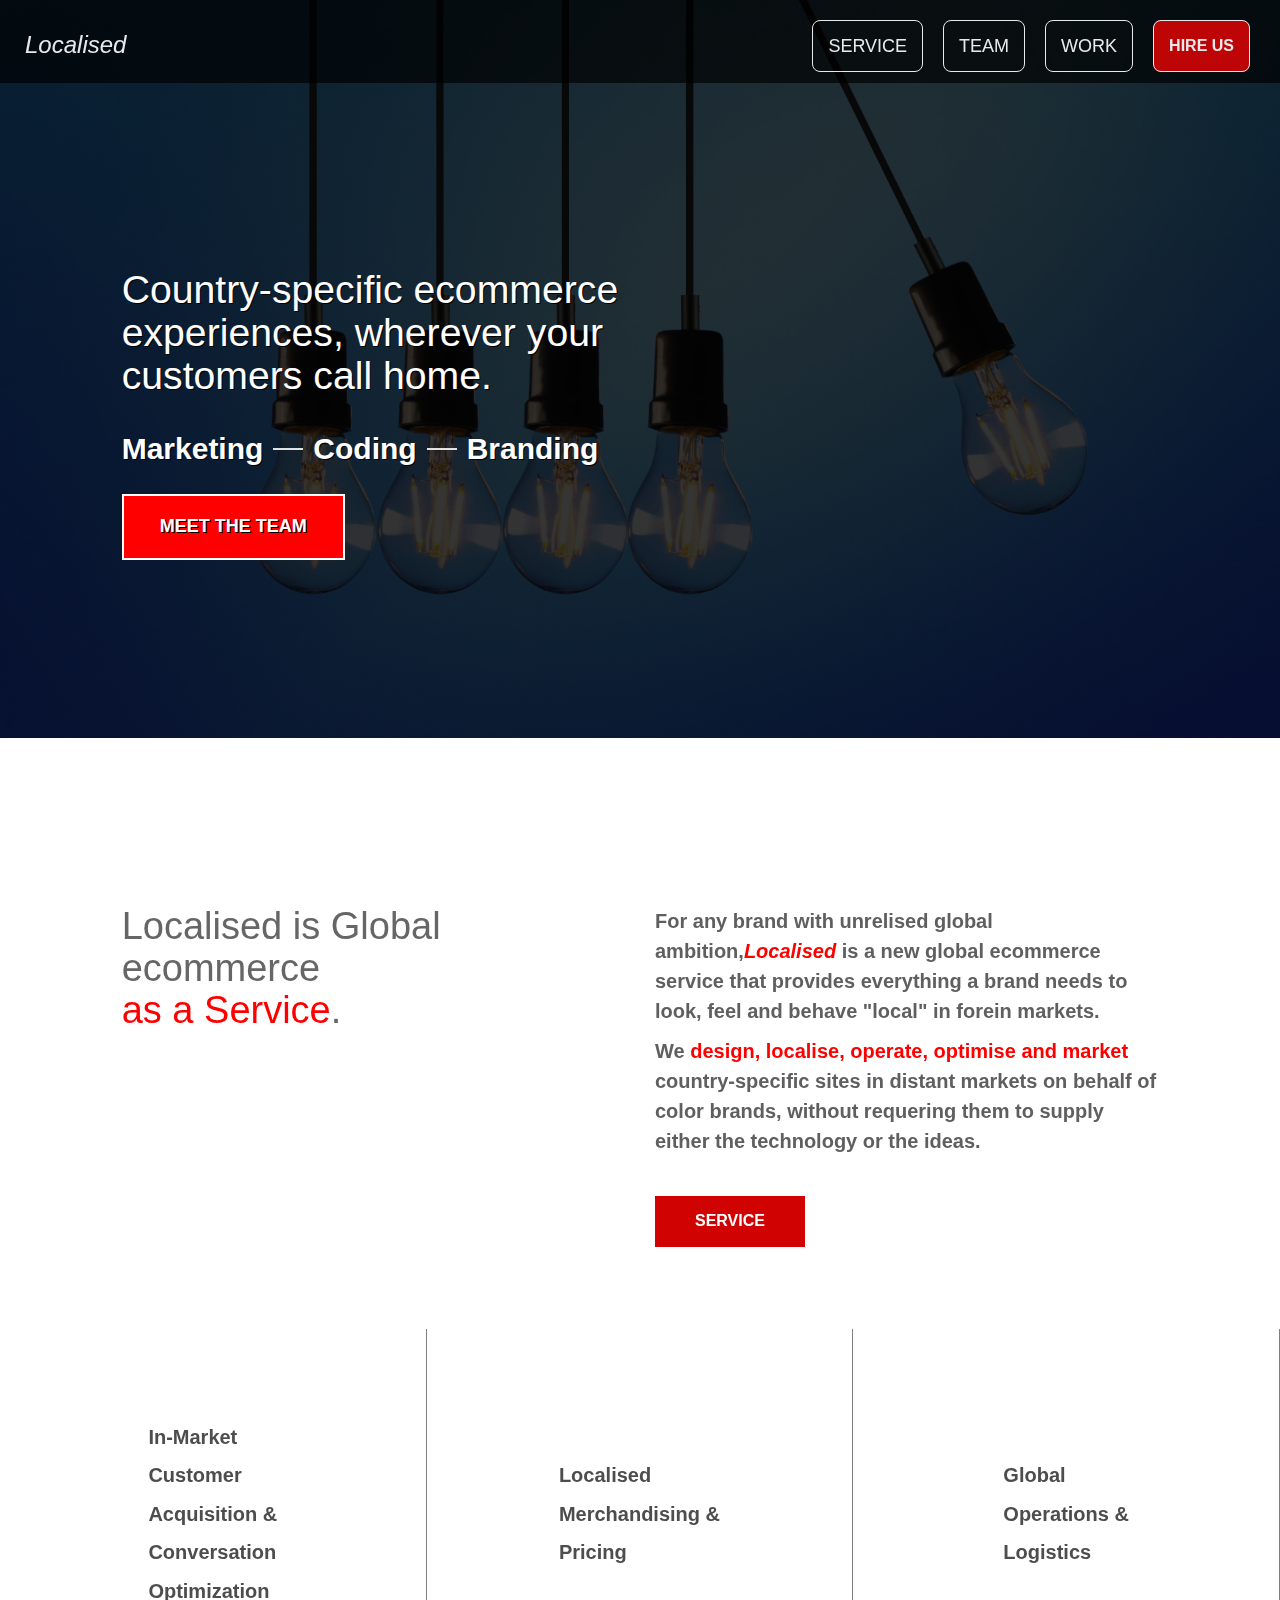
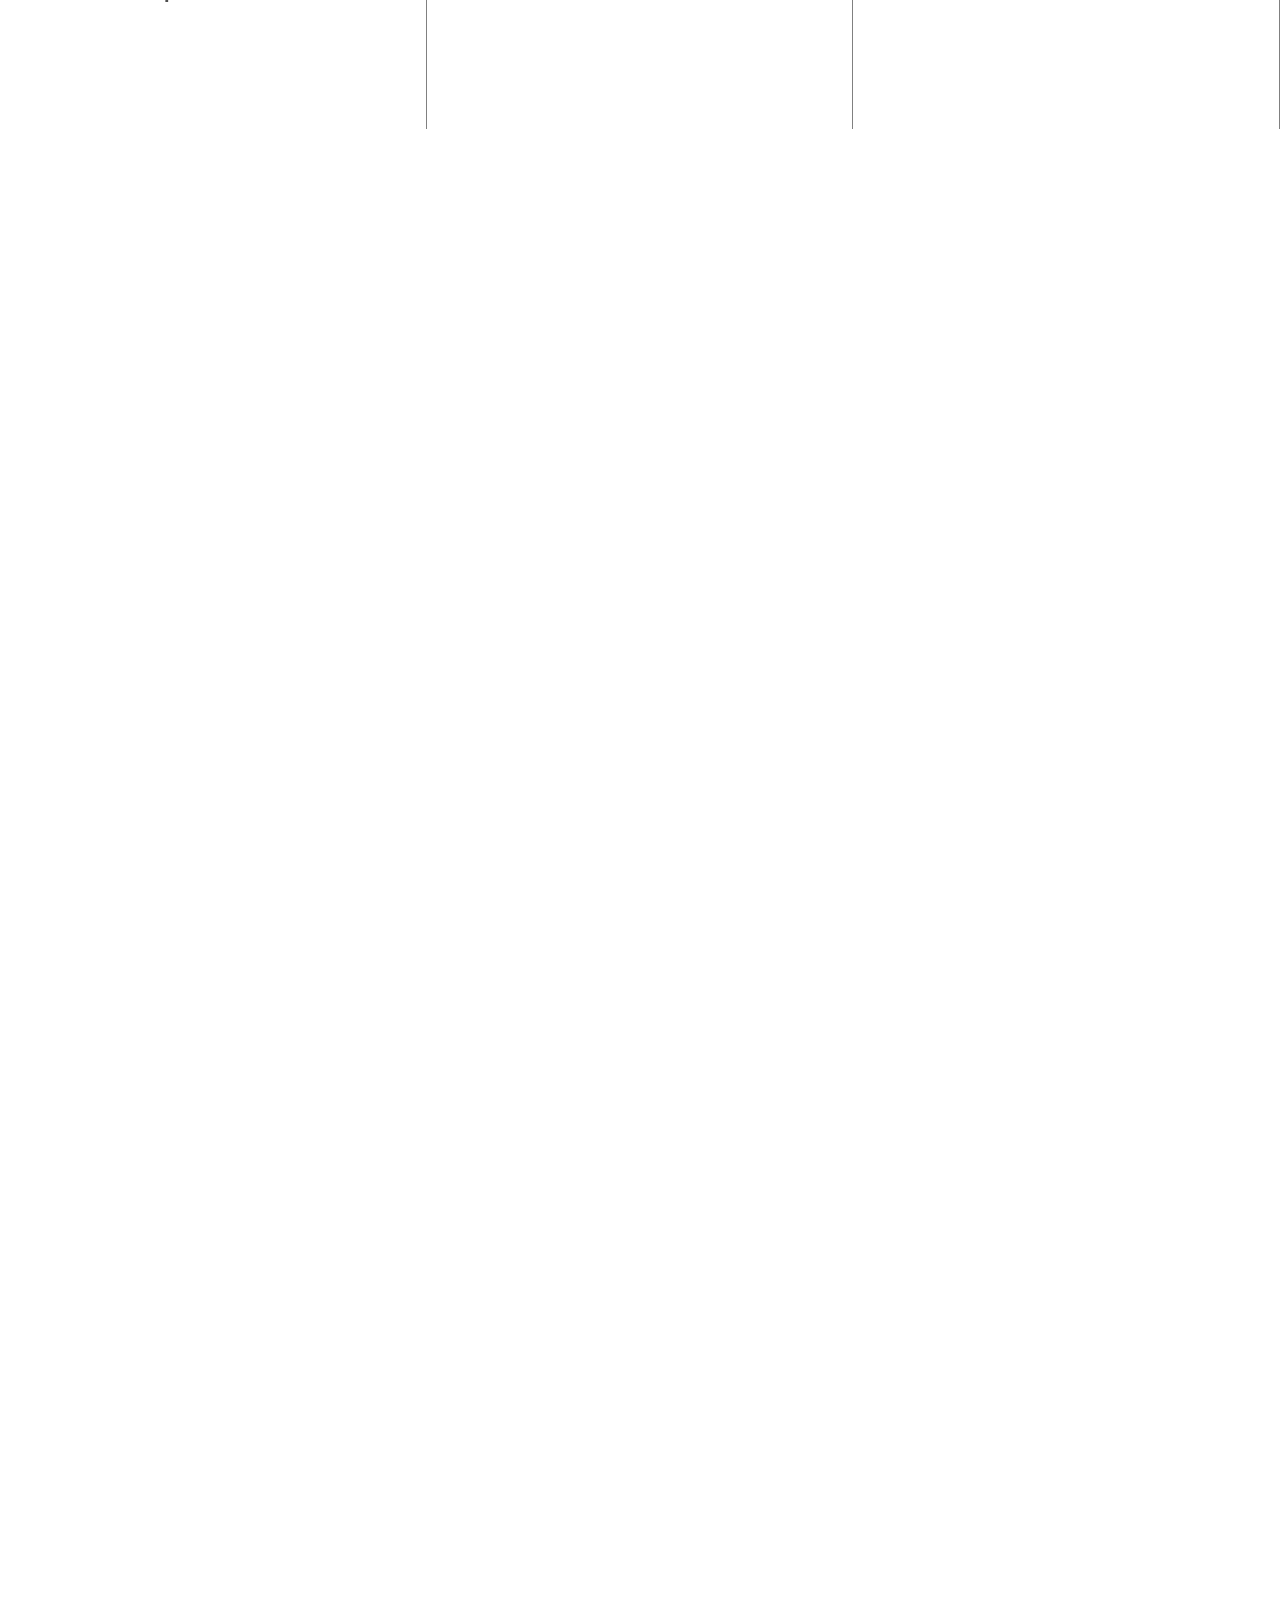
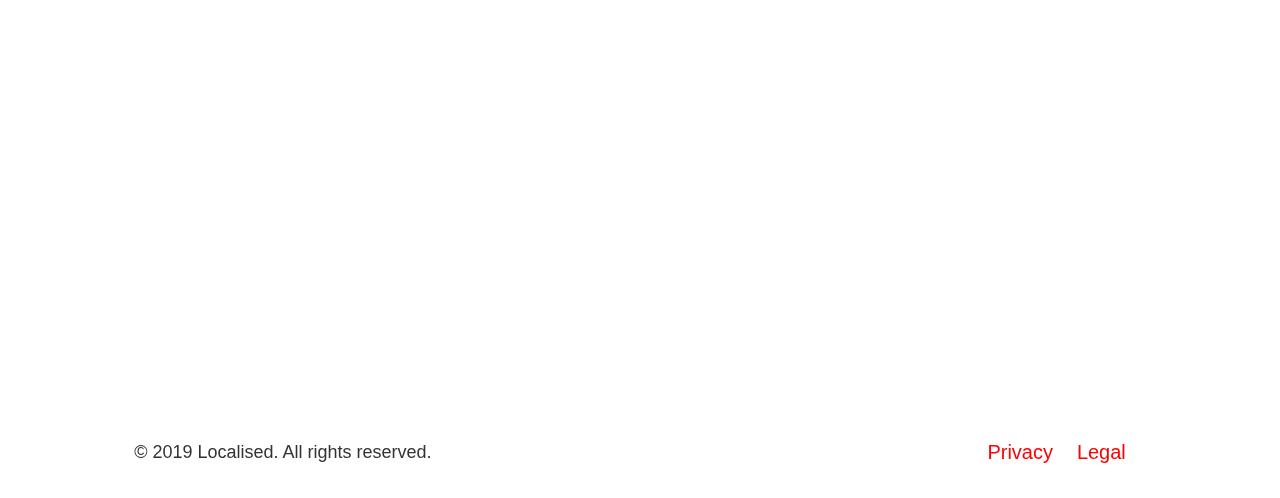
<file: index.html>
<!DOCTYPE html>
<html lang="en">

<head>

    <meta charset="utf-8" />
    <meta http-equiv="X-UA-Compatible" content="IE=edge" />
    <link rel="icon" type="image/png" href="images/logo.png" />
    <meta name="viewport" content="width=device-width, initial-scale=1, shrink-to-fit=no" />
    <link rel="icon" type="image/png" href="https://cdn.brainster.co/assets/images/favicon_dark/favicon-32x32.png"
        sizes="32x32">
    <meta name="theme-color" content="#000000">
    <meta property="og:title" content="Project Localised" />
    <meta name="og:description" content="Project Localised" />
    <meta property="og:type" content="website" />
    <meta name="author" content="Radmila & Ognen teamwork" />
    <meta property="og:site_name" content="Teamwork" />
    <meta http-equiv="Content-Type" content="text/html; charset=utf-8" />
    <meta name="language" content="English" />
    <meta name="revisit-after" content="30 days" />
    <link rel="stylesheet" href="css/bootstrap-3.3.7/css/bootstrap.min.css">
    <!-- Latest compiled and minified JavaScript -->
    <!-- <script src="https://maxcdn.bootstrapcdn.com/bootstrap/3.3.7/js/bootstrap.min.js" integrity="sha384-Tc5IQib027qvyjSMfHjOMaLkfuWVxZxUPnCJA7l2mCWNIpG9mGCD8wGNIcPD7Txa" crossorigin="anonymous"></script> -->
    <script src="css/bootstrap-3.3.7/js/bootstrap.min.js"></script>
    <!-- <link rel="stylesheet" href="https://cdnjs.cloudflare.com/ajax/libs/animate.css/3.7.0/animate.min.css"> -->
    <link rel="stylesheet" href="https://use.fontawesome.com/releases/v5.4.1/css/all.css"
        integrity="sha384-5sAR7xN1Nv6T6+dT2mhtzEpVJvfS3NScPQTrOxhwjIuvcA67KV2R5Jz6kr4abQsz" crossorigin="anonymous">
    <link rel="manifest" href="%PUBLIC_URL%/manifest.json">
    <link rel="stylesheet" type="text/css" href="css/style.css">
    <link href="https://unpkg.com/aos@2.3.1/dist/aos.css" rel="stylesheet">

    <script src="https://unpkg.com/aos@2.3.1/dist/aos.js"></script>
    <title>Project Localised</title>
</head>

<body>



    <nav class="navbar custom-navbar navbar-fixed-top">
        <div class="container-fluid">
            <div class="navbar-header">
                <button class="navbar-toggle" data-toggle="collapse" data-target="#myNavbar">
                    <span class="icon-bar"></span>
                    <span class="icon-bar"></span>
                    <span class="icon-bar"></span>
                </button>
                <a href="#home" class="navbar-brand navLogo"><i class="fas fa-map-marker-alt"
                        style="color:red;"></i><em> Localised</em></a>
            </div>
            <div class="collapse navbar-collapse" id="myNavbar">
                <ul class="nav navbar-nav navbar-right">
                    <li> <a href="html/services.html" class="nav-a">SERVICE</a></li>
                    <li> <a href="html/team.html" class="nav-a">TEAM</a></li>
                    <li> <a href="html/work.html" class="nav-a">WORK</a></li>
                    <li id="hireBtn"> <a href="html/hireus.html"><strong>HIRE US</strong></a></li>
                </ul>
            </div>

        </div>
    </nav>

    <!-- carousel container -->

    <div class="container-fluid carouselContainer" id="home">
        <div class="row pictures">
            <div class="col-md-12 col-sm-12 col-xs-12 dark">
                <div class="row">
                    <div
                        class="col-lg-5 col-lg-offset-1 col-md-6 col-md-offset-1 col-sm-10 col-sm-offset-1 col-xs-10 col-xs-offset-1 carouseltext">
                        <h2>Country-specific ecommerce experiences, wherever your customers call home.</h2>
                        <p class="redLines">
                            <span class="marketing ulElement">Marketing</span>
                            <span class="shortline ulElement"></span>
                            <span class="coding ulElement">Coding</span>
                            <span class="shortline ulElement"></span>
                            <span class="branding ulElement">Branding</span>
                        </p>
                        <a class="btn btnMeet" href="html/team.html"><strong>MEET THE TEAM</strong></a>
                    </div>
                    <div class="col-lg-5 col-lg-offset-0 col-md-5 col-md-offset-0 col-sm-10 col-sm-offset-1 col-xs-12 col-xs-offset-0 carousellPictures"
                        data-aos="fade-up" data-aos-duration="700">

                        <img class="img img-responsive smallPicture">
                    </div>
                </div>
            </div>
        </div>

        <div class="row forMarginTop center">
            <div class="col-md-5 col-md-offset-1 col-sm-5 col-sm-offset-1 col-xs-10 col-xs-offset-1 newmargin"
                data-aos="fade-down" data-aos-duration="700">
                <h3 class="newFont">Localised is Global ecommerce
                    <br><span class="red">as a Service</span>.
                </h3>
            </div>
            <div class="col-md-5 col-md-offset-0 col-sm-5 col-sm-offset-0 col-xs-10 col-xs-offset-1" data-aos="fade-up"
                data-aos-duration="700">
                <h3 class="font">For any brand with unrelised global ambition,<span class="r"><i
                            class="fas fa-map-marker-alt" style="color:red;"></i><em>Localised</em></span> is a new
                    global ecommerce
                    service that provides everything a brand needs to look, feel and behave "local" in forein markets.
                </h3>
                <h3 class="font"> We <span class="r">design, localise, operate, optimise and market</span>
                    country-specific sites in distant markets
                    on behalf of color brands, without requering them to supply either the technology or the ideas.
                </h3>
                <a class="btn btnService" href="html/services.html"><b>SERVICE</b></a>
            </div>
        </div>

        <div class="row forMarginMiddle">
            <div class="col-md-4 col-sm-4 col-xs-12 border-right height first" data-aos="fade-down"
                data-aos-duration="700">
                <div class="width">
                    <i class="fas fa-map-market vis1"></i>
                    <p>In-Market</p>
                    <p>Customer</p>
                    <p>Acquisition &</p>
                    <p>Conversation</p>
                    <p>Optimization</p>
                </div>
                <button class="btn none btnMore1">More</button>
            </div>
            <div class="col-md-4 col-sm-4 col-xs-12 border-right height second" data-aos="fade-up"
                data-aos-duration="700">
                <div class="width">
                    <i class="fas fa-map-market vis2"></i>
                    <p>Localised</p>
                    <p>Merchandising &</p>
                    <p>Pricing</p>
                </div>
                <button class="btn none btnMore2">More</button>
            </div>
            <div class="col-md-4 col-sm-4 col-xs-12 border-right height third" data-aos="fade-down"
                data-aos-duration="700">
                <div class="width">
                    <i class="fas fa-map-market vis3"></i>
                    <p>Global</p>
                    <p>Operations &</p>
                    <p>Logistics</p>
                </div>
                <button class="btn none btnMore3">More</button>
            </div>
        </div>



        <div class="container containerTablet">
            <div class="row p-30">
                <div class="col-md-8 col-md-offset-0 col-sm-10 col-sm-offset-1 col-xs-12 col-xs-offset-0"
                    data-aos="fade-up" data-aos-duration="700">
                    <div class="ramka">
                        <div class="krug">
                        </div>
                        <div id="myFrame" class="img-responsive">
                        </div>
                    </div>
                </div>
                <div class="col-md-1 col-md-offset-0 col-sm-4 col-sm-offset-4 col-xs-4 col-xs-offset-4 strelki text-center"
                    data-aos="fade-up">
                    <div>
                        <i id="up" class="fa fa-arrow-up fa-2x arrow"></i>
                    </div>
                    <hr>
                    <div>
                        <i id="down" class="fa fa-arrow-down fa-2x"></i>
                    </div>
                </div>
                <div class="col-md-3 col-md-offset-0 col-sm-10 col-sm-offset-1 col-xs-10 col-xs-offset-1 textTablet"
                    data-aos="fade-up">
                    <h2 class="r">
                        From pixels to parcels, we take your entire operation global in 4 to 8 weeks.
                    </h2>
                    <p>
                        True localisation is thoughtfully tailoring the entire customer experience to suit a market.</p>
                    <p>Only Localised lets you deliver the shopping experiences your global consumers expect.
                    </p>

                </div>
            </div>
        </div>

        <div class="row rowMa">
            <div data-aos="fade-right">

                <div class="col-md-5 col-md-offset-1 col-sm-5 col-sm-offset-1 col-xs-10 col-xs-offset-1 m" id="monster">
                    <h3 class="text-info"><b>We make the experience of selling to your international customer
                            as easy as selling to your domestic one </b></h3>
                </div>
                <div class="col-md-5 col-md-offset-0 col-sm-5 col-sm-offset-1 col-xs-10 col-xs-offset-1 ma">
                    <div class="hideme">
                        <h3><span class="r">01</span> <strong class="text-primary">Fast to market</strong></h3>
                        <p class="i p1">Beautiful localised websites in 4 to 8 weeks.</p>
                    </div>
                    <div class="hideme">
                        <h3><span class="r">02</span> <strong class="text-primary">Easy to integrate</strong></h3>
                        <p class="i p2">We only need a product feed. That's it.</p>
                    </div>
                    <div class="hideme">
                        <h3><span class="r">03</span> <strong class="text-primary">Easy to buy</strong></h3>
                        <p class="i p3">Packages to suit business of all shapes and sizes.</p>
                    </div>
                </div>
            </div>
        </div>

        <div class="row margin">
            <div class="col-md-10 col-md-offset-1 col-sm-10 col-sm-offset-1 col-xs-10 col-xs-offset-1 pictures2"
                data-aos="fade-down" data-aos-duration="700">
                <div class="auto">
                    <h2>Global Expansion. Reimagines.</h2>
                    <div class="w">
                        <a class="btn belo" href="html/team.html"><strong>JOIN US</strong></a>
                        <a class="btn crveno" href="html/hireus.html"><strong>HIRE US</strong></a>
                    </div>
                </div>
            </div>
        </div>

        <div class="row marginClock hidden-xs" data-aos="fade-up" data-aos-duration="700">
            <div class="col-md-12 col-sm-12 ww">
                <span><i class="fas fa-map-marker fa-2x ff"></i></span>
                <p class="fontt">localised</p>
            </div>

            <div class="col-md-10 col-md-offset-1 col-sm-10 col-sm-offset-1 hidden-xs fflex flex text-center">
                <div>
                    <div class="saat">
                        <div class="saatOne">
                            <div class="strelka hourOne"></div>
                            <div class="strelkaa minOne"></div>
                        </div>
                        <p class="bold">New York</p>

                    </div>
                </div>

                <div>
                    <div class="saat">
                        <div class="saatOne">

                            <div id="hourTwo" class="strelka"></div>
                            <div class="strelkaa minTwo"></div>
                        </div>
                        <p class="bold">London</p>

                    </div>
                </div>

                <div>
                    <div class="saat">
                        <div class="saatOne">

                            <div class="strelka" id="hourThree"></div>
                            <div id="minThree" class="strelkaa"></div>
                        </div>
                        <p class="bold">Toronto</p>

                    </div>
                </div>

                <div>
                    <div class="saat">
                        <div class="saatOne">
                            <div id="hourFour" class="strelka"></div>
                            <div class="strelkaa" id="minFour"></div>
                        </div>
                        <p class="bold">Hong Kong</p>

                    </div>
                </div>

                <div>
                    <div class="saat">
                        <div class="saatOne">

                            <div class="strelka hourFive"></div>
                            <div id="minFive" class="strelkaa"></div>
                        </div>
                        <p class="bold">Bucharest</p>
                    </div>
                </div>

                <div>
                    <div class="saat">
                        <div class="saatOne">

                            <div id="hourSix" class="strelka"></div>
                            <div class="strelkaa minSix"></div>
                        </div>
                        <p class="bold">Warshaw</p>

                    </div>
                </div>

            </div>
        </div>
        <!-- <hr> -->

        <div class="row footer">
            <div class="col-md-10 col-md-offset-1 col-sm-10 col-sm-offset-1 col-xs-10 col-xs-offset-1  ffflex">
                <div>
                    <p class="hhref">&copy; 2019 Localised. All rights reserved.</p>
                </div>
                <div class="footerMob">
                    <a class="href" href="html/privacy.html" id="privacy">Privacy</a>
                    <a class="href" href="html/legal.html">Legal</a>
                    <a class="href" href="https://www.linkedin.com/" target="_blank">
                        <i class="fab fa-linkedin-in"></i></a>
                </div>
            </div>
        </div>

    </div>
    <!--ova e od container fluid -->

    <script src="https://cdnjs.cloudflare.com/ajax/libs/jquery/3.3.1/jquery.js"></script>
    <script src="https://ajax.googleapis.com/ajax/libs/jquery/1.12.4/jquery.min.js"></script>
    <script src="https://maxcdn.bootstrapcdn.com/bootstrap/3.3.7/js/bootstrap.min.js"
        integrity="sha384-Tc5IQib027qvyjSMfHjOMaLkfuWVxZxUPnCJA7l2mCWNIpG9mGCD8wGNIcPD7Txa"
        crossorigin="anonymous"></script>
    <!-- <link rel="stylesheet" href="https://cdnjs.cloudflare.com/ajax/libs/animate.css/3.7.0/animate.min.css"> -->

    <script type="text/javascript" src="js/main.js"></script>

</body>

</html>
</file>
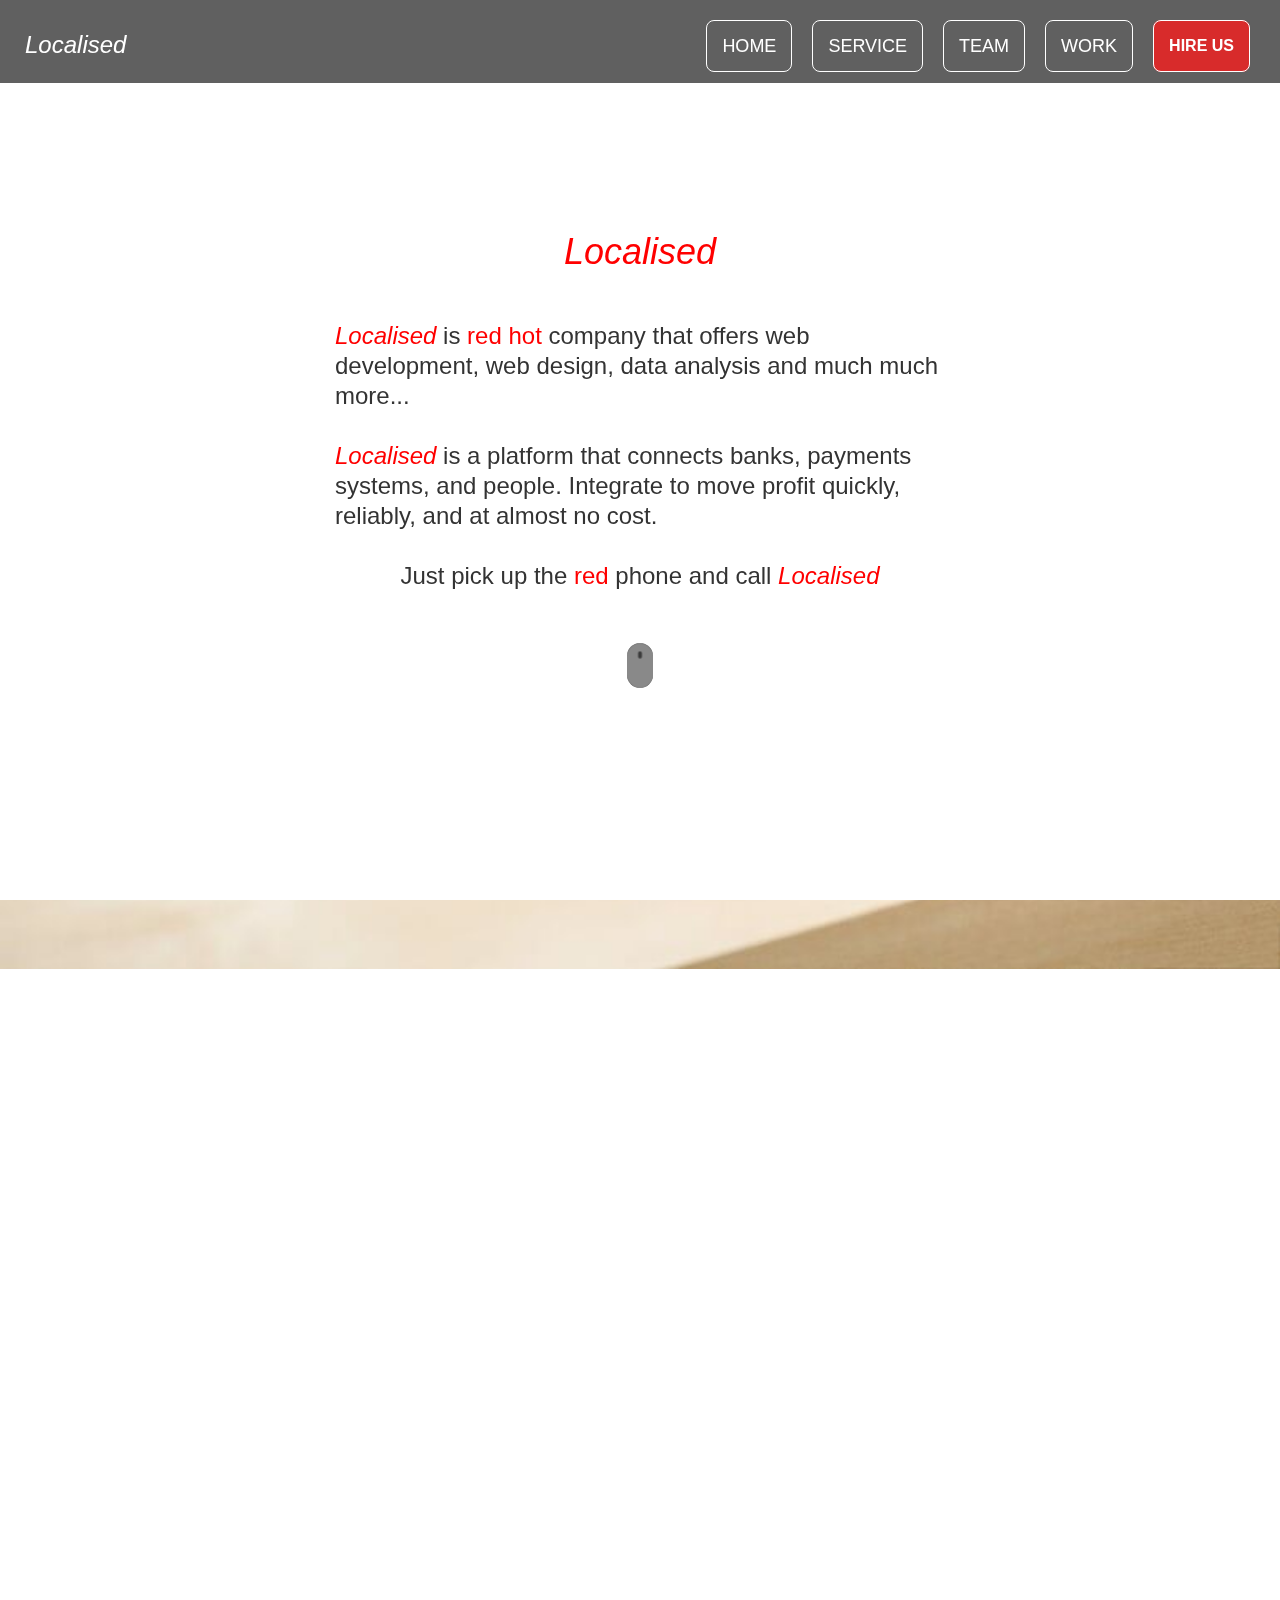
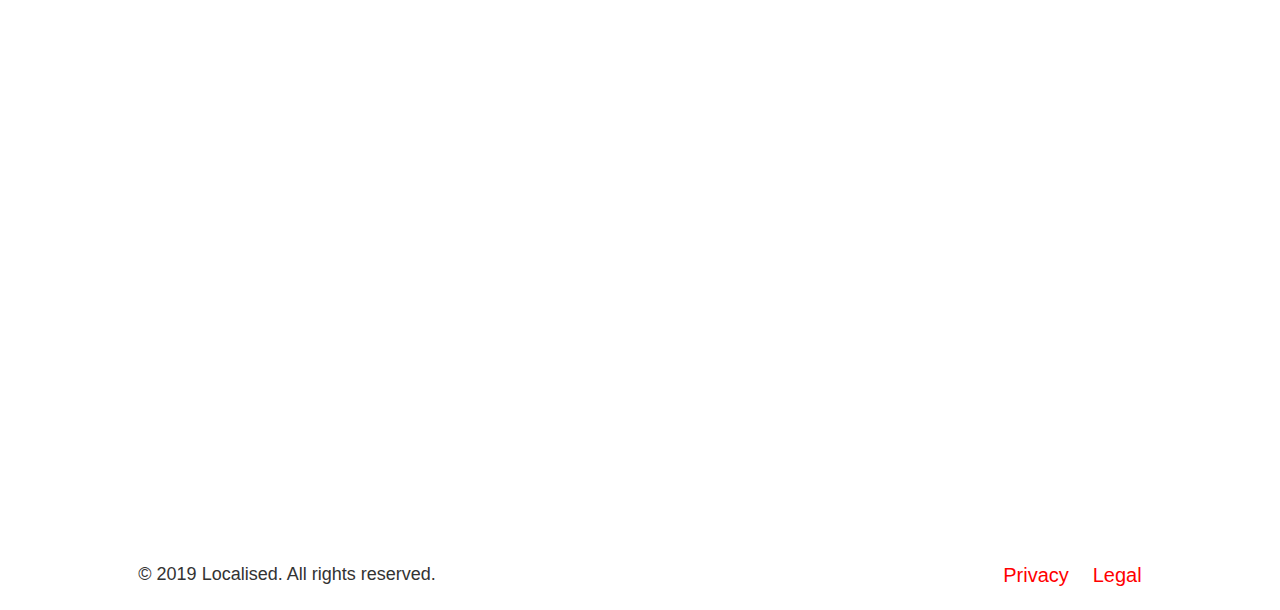
<file: html/extra.html>
<!DOCTYPE html>
<html lang="en">

<head>

  <meta charset="utf-8" />
  <meta http-equiv="X-UA-Compatible" content="IE=edge" />
  <link rel="icon" type="image/png" href="images/logo.png" />
  <meta name="viewport" content="width=device-width, initial-scale=1, shrink-to-fit=no" />
  <link rel="icon" type="image/png" href="https://cdn.brainster.co/assets/images/favicon_dark/favicon-32x32.png"
    sizes="32x32">
  <meta name="theme-color" content="#000000">
  <meta property="og:title" content="Project Localised" />
  <meta name="og:description" content="Project Localised" />
  <meta property="og:type" content="website" />
  <meta name="author" content="Radmila & Ognen teamwork" />
  <meta property="og:site_name" content="Teamwork" />
  <meta http-equiv="Content-Type" content="text/html; charset=utf-8" />
  <meta name="language" content="English" />
  <meta name="revisit-after" content="30 days" />
  <link rel="stylesheet" href="../css/bootstrap-3.3.7/css/bootstrap.min.css" />
  <!-- <script src="https://maxcdn.bootstrapcdn.com/bootstrap/3.3.7/js/bootstrap.min.js" integrity="sha384-Tc5IQib027qvyjSMfHjOMaLkfuWVxZxUPnCJA7l2mCWNIpG9mGCD8wGNIcPD7Txa" crossorigin="anonymous"></script> -->
  <script src="../css/bootstrap-3.3.7/js/bootstrap.min.js"></script>
  <link rel="stylesheet" href="https://use.fontawesome.com/releases/v5.4.1/css/all.css"
    integrity="sha384-5sAR7xN1Nv6T6+dT2mhtzEpVJvfS3NScPQTrOxhwjIuvcA67KV2R5Jz6kr4abQsz" crossorigin="anonymous" />
  <link href="https://unpkg.com/aos@2.3.1/dist/aos.css" rel="stylesheet" />

  <script src="https://unpkg.com/aos@2.3.1/dist/aos.js"></script>
  <link rel="manifest" href="%PUBLIC_URL%/manifest.json" />
  <link rel="stylesheet" type="text/css" href="../css/style.css" />
  <title>Project Red Phone</title>
</head>

<body>


  <nav class="navbar custom-navbar navbar-fixed-top">
    <div class="container-fluid">
      <div class="navbar-header">
        <button class="navbar-toggle" data-toggle="collapse" data-target="#myNavbar">
          <span class="icon-bar"></span>
          <span class="icon-bar"></span>
          <span class="icon-bar"></span>
        </button>
        <a href="../index.html" class="navbar-brand navLogo"><i class="fas fa-map-marker-alt"
            style="color:red;"></i><em> Localised</em></a>
      </div>
      <div class="collapse navbar-collapse" id="myNavbar">
        <ul class="nav navbar-nav navbar-right">
          <li><a href="../index.html" class="nav-a">HOME</a></li>

          <li><a href="services.html" class="nav-a">SERVICE</a></li>
          <li><a href="team.html" class="nav-a">TEAM</a></li>
          <li><a href="work.html" id="home" class="nav-a">WORK</a></li>
          <li id="hireBtn">
            <a href="hireus.html"><strong>HIRE US</strong></a>
          </li>
        </ul>
      </div>
    </div>
  </nav>

  <div class="container-fluid">
    <div class="row extraOne" data-aos="fade-down" data-aos-duration="700">
      <div class="col-md-6 col-md-offset-3 col-sm-8 col-sm-offset-2 col-xs-10 col-xs-offset-1 extraOneDiv text-left">
        <h2><i class="fas fa-map-marker-alt" style="color:red;"></i><em style="color:red;"> Localised</em></h2><br>
        <h3><i class="fas fa-map-marker-alt" style="color:red;"></i><em style="color:red;"> Localised</em> is <span
            class="r">red hot</span> company that offers web development, web design, data analysis and much much
          more...
        </h3>
        <h3><i class="fas fa-map-marker-alt" style="color:red;"></i><em style="color:red;"> Localised</em> is a platform
          that connects banks, payments systems, and people. Integrate to move profit quickly, reliably, and at almost
          no cost.</h3>
        <h3>Just pick up the <span class="r">red</span> phone and call <i class="fas fa-map-marker-alt"
            style="color:red;"></i><em style="color:red;"> Localised</em></h3>
        <img src="../img/Rounded Rectangle 2.png" class="img mouseScroll" alt="Computer mouse" />
      </div>
    </div>
    <div class="row extraTwo">
      <div class="col-md-12 col-md-offset-0 col-sm-12 col-sm-offset-0 col-xs-12 col-xs-offset-0">
      </div>
    </div>

    <div class="row extraThree">
      <div class="col-md-10 col-md-offset-1 col-sm-10 col-sm-offset-1 col-xs-10 col-xs-offset-1">
        <div class="row">
          <div class="col-lg-3 col-md-offset-0 col-sm-6 col-sm-offset-0 col-xs-12 col-xs-offset-0 extraD"
            data-aos="fade-down" data-aos-duration="700">
            <h3>Challenge</h3>
            <p>Lorem ipsum dolor sit amet consectetur adipisicing elit. Quam voluptatibus quisquam non saepe eius, fugit
              alias voluptates nesciunt sed ad omnis corrupti corporis magni rem aspernatur eos! Perferendis beatae
              alias est doloribus, maiores modi in illo fugiat, veniam quod odio officia voluptatum illum. Consequuntur,
              dolores? Quos quibusdam ipsa labore consequuntur.</p>
          </div>
          <div class="col-lg-3 col-md-offset-0 col-sm-6 col-sm-offset-0 col-xs-12 col-xs-offset-0 extraD"
            data-aos="fade-up" data-aos-duration="700">
            <h3>Insight</h3>
            <p>Lorem ipsum, dolor sit amet consectetur adipisicing elit. Dolor aut saepe eum placeat atque ab dolorum
              suscipit id non deleniti voluptatibus possimus vel consectetur quibusdam maiores ex eligendi, ad impedit,
              porro consequatur nostrum minima doloremque facilis. Quam amet dolorum ipsa delectus, magni expedita
              quisquam asperiores labore, incidunt nostrum beatae excepturi minima perspiciatis sapiente possimus.
              Quibusdam.</p>
          </div>
          <div class="col-lg-3 col-md-offset-0 col-sm-6 col-sm-offset-0 col-xs-12 col-xs-offset-0 extraD"
            data-aos="fade-down" data-aos-duration="700">
            <h3>Idea</h3>
            <p>Lorem ipsum dolor sit amet consectetur, adipisicing elit. Officia, iusto porro. Exercitationem eos ut et
              maiores necessitatibus vitae provident laboriosam, debitis facere incidunt quod suscipit deleniti corporis
              eius aperiam hic sint? Optio neque dolorem explicabo quas, beatae dolore totam? Facilis ullam sint quaerat
              minima esse.</p>
          </div>
          <div class="col-lg-3 col-md-offset-0 col-sm-6 col-sm-offset-0 col-xs-12 col-xs-offset-0 extraD"
            data-aos="fade-up" data-aos-duration="700">
            <h3>Results</h3>
            <p>Lorem ipsum dolor sit amet consectetur adipisicing elit. Aperiam molestias amet maiores in omnis
              doloremque, qui libero voluptates! Id veniam voluptates, magnam officiis nihil non labore optio, eius,
              numquam est assumenda inventore mollitia incidunt corrupti saepe dolores quisquam! Quae, incidunt alias!
            </p>
          </div>
        </div>
      </div>
    </div>


    <div class="row marginClock marginClockHireUs marginClockExtra hidden-xs" data-aos="fade-down"
      data-aos-duration="700">
      <div class="col-md-12 col-sm-12 ww">
        <span><i class="fas fa-map-marker fa-2x ff"></i></span>
        <p class="fontt">localised</p>
      </div>

      <div class="col-md-10 col-md-offset-1 col-sm-10 col-sm-offset-1 hidden-xs fflex flex text-center">
        <div>
          <div class="saat">
            <div class="saatOne">
              <div class="strelka hourOne"></div>
              <div class="strelkaa minOne"></div>
            </div>
            <p class="bold">New York</p>
          </div>
        </div>

        <div>
          <div class="saat">
            <div class="saatOne">
              <div id="hourTwo" class="strelka"></div>
              <div class="strelkaa minTwo"></div>
            </div>
            <p class="bold">London</p>
          </div>
        </div>

        <div>
          <div class="saat">
            <div class="saatOne">
              <div class="strelka" id="hourThree"></div>
              <div id="minThree" class="strelkaa"></div>
            </div>
            <p class="bold">Toronto</p>
          </div>
        </div>

        <div>
          <div class="saat">
            <div class="saatOne">
              <div id="hourFour" class="strelka"></div>
              <div class="strelkaa" id="minFour"></div>
            </div>
            <p class="bold">Hong Kong</p>
          </div>
        </div>

        <div>
          <div class="saat">
            <div class="saatOne">
              <div class="strelka hourFive"></div>
              <div id="minFive" class="strelkaa"></div>
            </div>
            <p class="bold">Bucharest</p>
          </div>
        </div>

        <div>
          <div class="saat">
            <div class="saatOne">
              <div id="hourSix" class="strelka"></div>
              <div class="strelkaa minSix"></div>
            </div>
            <p class="bold">Warshaw</p>
          </div>
        </div>
      </div>
    </div>

    <div class="row footerExtra">
      <div class="col-md-10 col-md-offset-1 col-sm-10 col-sm-offset-1 col-xs-10 col-xs-offset-1  ffflex">
        <div>
          <p class="hhref">&copy; 2019 Localised. All rights reserved.</p>
        </div>
        <div class="footerMob">
          <a class="href" href="privacy.html" id="privacy">Privacy</a>
          <a class="href" href="legal.html">Legal</a>
        </div>
      </div>
    </div>
  </div>

  <script src="https://cdnjs.cloudflare.com/ajax/libs/jquery/3.3.1/jquery.js"></script>
  <!-- <script src="https://ajax.googleapis.com/ajax/libs/jquery/1.12.4/jquery.min.js"></script> -->
  <!-- <script src="https://maxcdn.bootstrapcdn.com/bootstrap/3.3.7/js/bootstrap.min.js" integrity="sha384-Tc5IQib027qvyjSMfHjOMaLkfuWVxZxUPnCJA7l2mCWNIpG9mGCD8wGNIcPD7Txa" crossorigin="anonymous"></script> -->
  <script src="../css/bootstrap-3.3.7/js/bootstrap.min.js"></script>

  <script type="text/javascript" src="../js/main.js"></script>
</body>

</html>
</file>
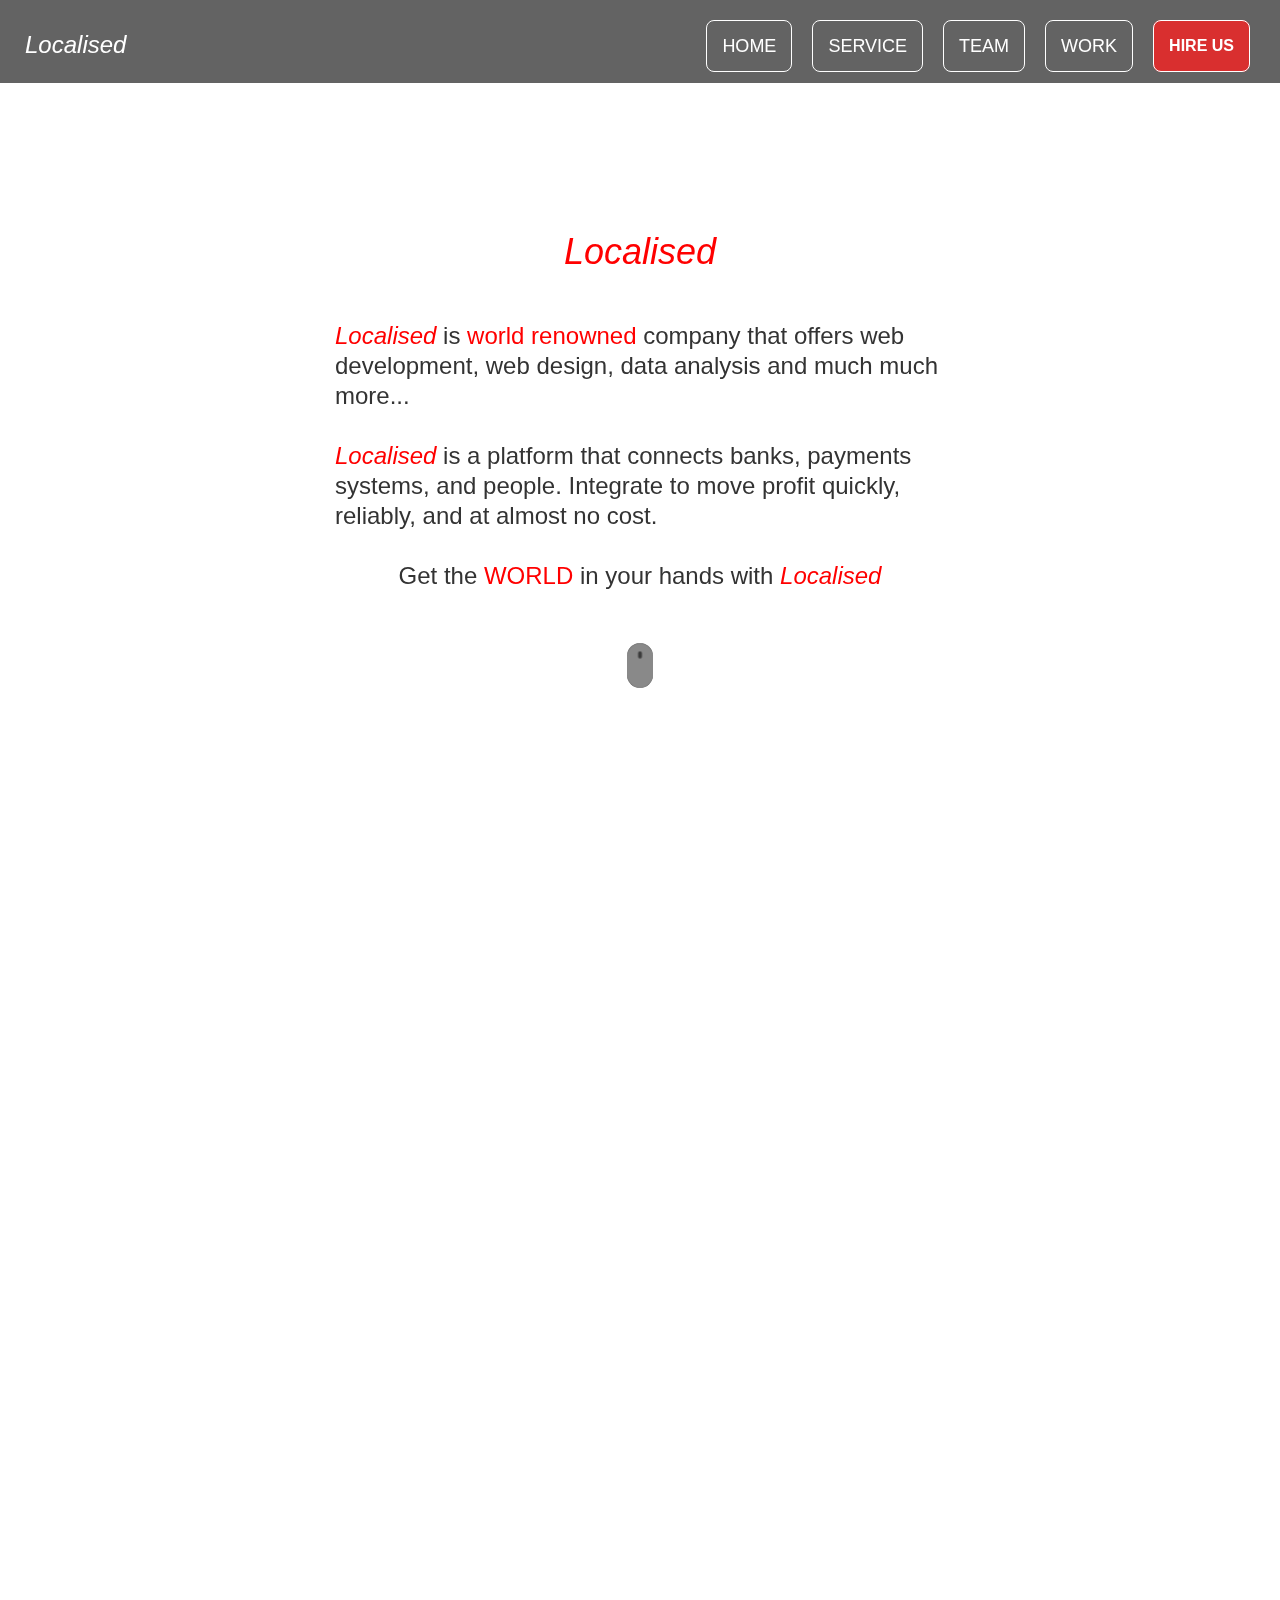
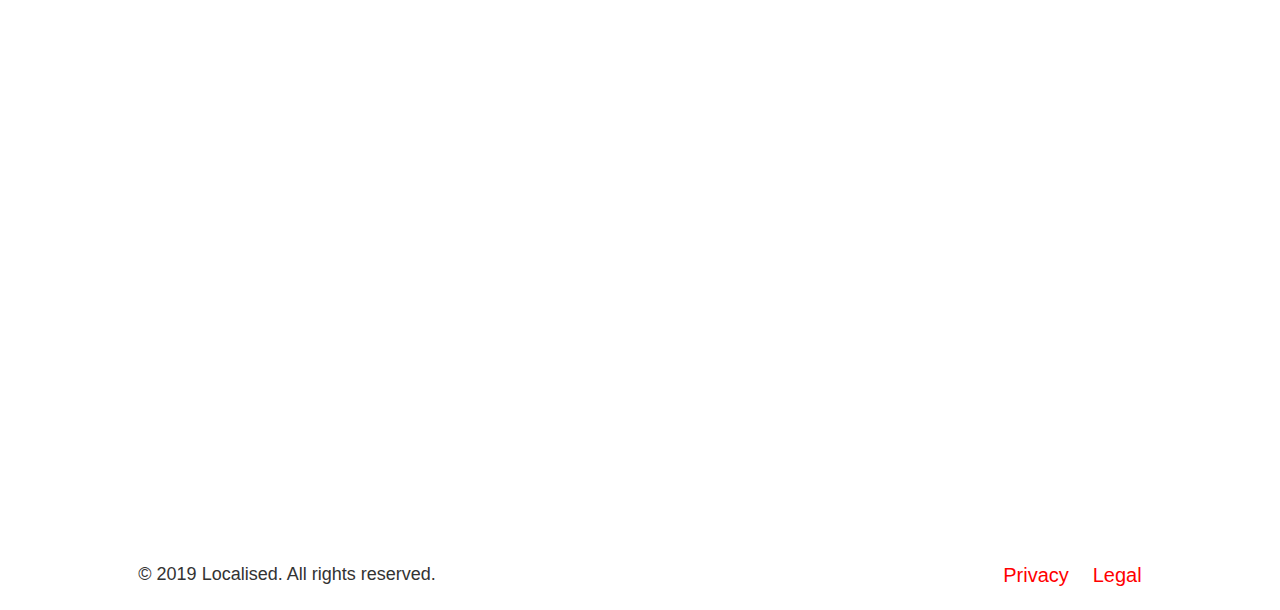
<file: html/extra2.html>
<!DOCTYPE html>
<html lang="en">

<head>

  <meta charset="utf-8" />
  <meta http-equiv="X-UA-Compatible" content="IE=edge" />
  <link rel="icon" type="image/png" href="images/logo.png" />
  <meta name="viewport" content="width=device-width, initial-scale=1, shrink-to-fit=no" />
  <link rel="icon" type="image/png" href="https://cdn.brainster.co/assets/images/favicon_dark/favicon-32x32.png"
    sizes="32x32">
  <meta name="theme-color" content="#000000">
  <meta property="og:title" content="Project Localised" />
  <meta name="og:description" content="Project Localised" />
  <meta property="og:type" content="website" />
  <meta name="author" content="Radmila & Ognen teamwork" />
  <meta property="og:site_name" content="Teamwork" />
  <meta http-equiv="Content-Type" content="text/html; charset=utf-8" />
  <meta name="language" content="English" />
  <meta name="revisit-after" content="30 days" />
  <link rel="stylesheet" href="../css/bootstrap-3.3.7/css/bootstrap.min.css" />
  <!-- <script src="https://maxcdn.bootstrapcdn.com/bootstrap/3.3.7/js/bootstrap.min.js" integrity="sha384-Tc5IQib027qvyjSMfHjOMaLkfuWVxZxUPnCJA7l2mCWNIpG9mGCD8wGNIcPD7Txa" crossorigin="anonymous"></script> -->
  <script src="../css/bootstrap-3.3.7/js/bootstrap.min.js"></script>
  <link rel="stylesheet" href="https://use.fontawesome.com/releases/v5.4.1/css/all.css"
    integrity="sha384-5sAR7xN1Nv6T6+dT2mhtzEpVJvfS3NScPQTrOxhwjIuvcA67KV2R5Jz6kr4abQsz" crossorigin="anonymous" />
  <link href="https://unpkg.com/aos@2.3.1/dist/aos.css" rel="stylesheet" />

  <script src="https://unpkg.com/aos@2.3.1/dist/aos.js"></script>
  <link rel="manifest" href="%PUBLIC_URL%/manifest.json" />
  <link rel="stylesheet" type="text/css" href="../css/style.css" />
  <title>Project The World is yours</title>
</head>

<body>


  <nav class="navbar custom-navbar navbar-fixed-top">
    <div class="container-fluid">
      <div class="navbar-header">
        <button class="navbar-toggle" data-toggle="collapse" data-target="#myNavbar">
          <span class="icon-bar"></span>
          <span class="icon-bar"></span>
          <span class="icon-bar"></span>
        </button>
        <a href="../index.html" class="navbar-brand navLogo"><i class="fas fa-map-marker-alt"
            style="color:red;"></i><em> Localised</em></a>
      </div>
      <div class="collapse navbar-collapse" id="myNavbar">
        <ul class="nav navbar-nav navbar-right">
          <li><a href="../index.html" class="nav-a">HOME</a></li>

          <li><a href="services.html" class="nav-a">SERVICE</a></li>
          <li><a href="team.html" class="nav-a">TEAM</a></li>
          <li><a href="work.html" id="home" class="nav-a">WORK</a></li>
          <li id="hireBtn">
            <a href="hireus.html"><strong>HIRE US</strong></a>
          </li>
        </ul>
      </div>
    </div>
  </nav>

  <div class="container-fluid">
    <div class="row extraOne">
      <div class="col-md-6 col-md-offset-3 col-sm-8 col-sm-offset-2 col-xs-10 col-xs-offset-1 extraOneDiv text-left"
        data-aos="fade-down" data-aos-duration="700">

        <h2><i class="fas fa-map-marker-alt" style="color:red;"></i><em style="color:red;"> Localised</em></h2><br>
        <h3><i class="fas fa-map-marker-alt" style="color:red;"></i><em style="color:red;"> Localised</em> is <span
            class="r">world renowned</span> company that offers web development, web design, data analysis and much much
          more...</h3>
        <h3><i class="fas fa-map-marker-alt" style="color:red;"></i><em style="color:red;"> Localised</em> is a platform
          that connects banks, payments systems, and people. Integrate to move profit quickly, reliably, and at almost
          no cost.</h3>
        <h3>Get the<span class="r"> WORLD</span> in your hands with <i class="fas fa-map-marker-alt"
            style="color:red;"></i><em style="color:red;"> Localised</em></h3>
        <img src="../img/Rounded Rectangle 2.png" class="img mouseScroll" alt="Computer mouse" />

      </div>
    </div>
    <div class="row extraTwoPic2">
      <div class="col-md-12 col-md-offset-0 col-sm-12 col-sm-offset-0 col-xs-12 col-xs-offset-0">
      </div>
    </div>

    <div class="row extraThree">
      <div class="col-md-10 col-md-offset-1 col-sm-10 col-sm-offset-1 col-xs-10 col-xs-offset-1">
        <div class="row">
          <div class="col-lg-3 col-md-offset-0 col-sm-6 col-sm-offset-0 col-xs-12 col-xs-offset-0 extraD"
            data-aos="fade-down" data-aos-duration="700">
            <h3>Challenge</h3>
            <p>Lorem ipsum dolor sit amet consectetur adipisicing elit. Quam voluptatibus quisquam non saepe eius, fugit
              alias voluptates nesciunt sed ad omnis corrupti corporis magni rem aspernatur eos! Perferendis beatae
              alias est doloribus, maiores modi in illo fugiat, veniam quod odio officia voluptatum illum. Consequuntur,
              dolores? Quos quibusdam ipsa labore consequuntur.</p>
          </div>
          <div class="col-lg-3 col-md-offset-0 col-sm-6 col-sm-offset-0 col-xs-12 col-xs-offset-0 extraD"
            data-aos="fade-up" data-aos-duration="700">
            <h3>Insight</h3>
            <p>Lorem ipsum, dolor sit amet consectetur adipisicing elit. Dolor aut saepe eum placeat atque ab dolorum
              suscipit id non deleniti voluptatibus possimus vel consectetur quibusdam maiores ex eligendi, ad impedit,
              porro consequatur nostrum minima doloremque facilis. Quam amet dolorum ipsa delectus, magni expedita
              quisquam asperiores labore, incidunt nostrum beatae excepturi minima perspiciatis sapiente possimus.
              Quibusdam.</p>
          </div>
          <div class="col-lg-3 col-md-offset-0 col-sm-6 col-sm-offset-0 col-xs-12 col-xs-offset-0 extraD"
            data-aos="fade-down" data-aos-duration="700">
            <h3>Idea</h3>
            <p>Lorem ipsum dolor sit amet consectetur, adipisicing elit. Officia, iusto porro. Exercitationem eos ut et
              maiores necessitatibus vitae provident laboriosam, debitis facere incidunt quod suscipit deleniti corporis
              eius aperiam hic sint? Optio neque dolorem explicabo quas, beatae dolore totam? Facilis ullam sint quaerat
              minima esse.</p>
          </div>
          <div class="col-lg-3 col-md-offset-0 col-sm-6 col-sm-offset-0 col-xs-12 col-xs-offset-0 extraD"
            data-aos="fade-up" data-aos-duration="700">
            <h3>Results</h3>
            <p>Lorem ipsum dolor sit amet consectetur adipisicing elit. Aperiam molestias amet maiores in omnis
              doloremque, qui libero voluptates! Id veniam voluptates, magnam officiis nihil non labore optio, eius,
              numquam est assumenda inventore mollitia incidunt corrupti saepe dolores quisquam! Quae, incidunt alias!
            </p>
          </div>
        </div>
      </div>
    </div>


    <div class="row marginClock marginClockHireUs marginClockExtra hidden-xs" data-aos="fade-down"
      data-aos-duration="700">
      <div class="col-md-12 col-sm-12 ww">
        <span><i class="fas fa-map-marker fa-2x ff"></i></span>
        <p class="fontt">localised</p>
      </div>

      <div class="col-md-10 col-md-offset-1 col-sm-10 col-sm-offset-1 hidden-xs fflex flex text-center">
        <div>
          <div class="saat">
            <div class="saatOne">
              <div class="strelka hourOne"></div>
              <div class="strelkaa minOne"></div>
            </div>
            <p class="bold">New York</p>
          </div>
        </div>

        <div>
          <div class="saat">
            <div class="saatOne">
              <div id="hourTwo" class="strelka"></div>
              <div class="strelkaa minTwo"></div>
            </div>
            <p class="bold">London</p>
          </div>
        </div>

        <div>
          <div class="saat">
            <div class="saatOne">
              <div class="strelka" id="hourThree"></div>
              <div id="minThree" class="strelkaa"></div>
            </div>
            <p class="bold">Toronto</p>
          </div>
        </div>

        <div>
          <div class="saat">
            <div class="saatOne">
              <div id="hourFour" class="strelka"></div>
              <div class="strelkaa" id="minFour"></div>
            </div>
            <p class="bold">Hong Kong</p>
          </div>
        </div>

        <div>
          <div class="saat">
            <div class="saatOne">
              <div class="strelka hourFive"></div>
              <div id="minFive" class="strelkaa"></div>
            </div>
            <p class="bold">Bucharest</p>
          </div>
        </div>

        <div>
          <div class="saat">
            <div class="saatOne">
              <div id="hourSix" class="strelka"></div>
              <div class="strelkaa minSix"></div>
            </div>
            <p class="bold">Warshaw</p>
          </div>
        </div>
      </div>
    </div>

    <div class="row footer footerExtra">
      <div class="col-md-10 col-md-offset-1 col-sm-10 col-sm-offset-1 col-xs-10 col-xs-offset-1  ffflex">
        <div>
          <p class="hhref">&copy; 2019 Localised. All rights reserved.</p>
        </div>
        <div class="footerMob">
          <a class="href" href="privacy.html" id="privacy">Privacy</a>
          <a class="href" href="legal.html">Legal</a>

        </div>
      </div>
    </div>
  </div>

  <script src="https://cdnjs.cloudflare.com/ajax/libs/jquery/3.3.1/jquery.js"></script>
  <!-- <script src="https://ajax.googleapis.com/ajax/libs/jquery/1.12.4/jquery.min.js"></script> -->
  <!-- <script src="https://maxcdn.bootstrapcdn.com/bootstrap/3.3.7/js/bootstrap.min.js" integrity="sha384-Tc5IQib027qvyjSMfHjOMaLkfuWVxZxUPnCJA7l2mCWNIpG9mGCD8wGNIcPD7Txa" crossorigin="anonymous"></script> -->
  <script src="../css/bootstrap-3.3.7/js/bootstrap.min.js"></script>

  <script type="text/javascript" src="../js/main.js"></script>
</body>

</html>
</file>
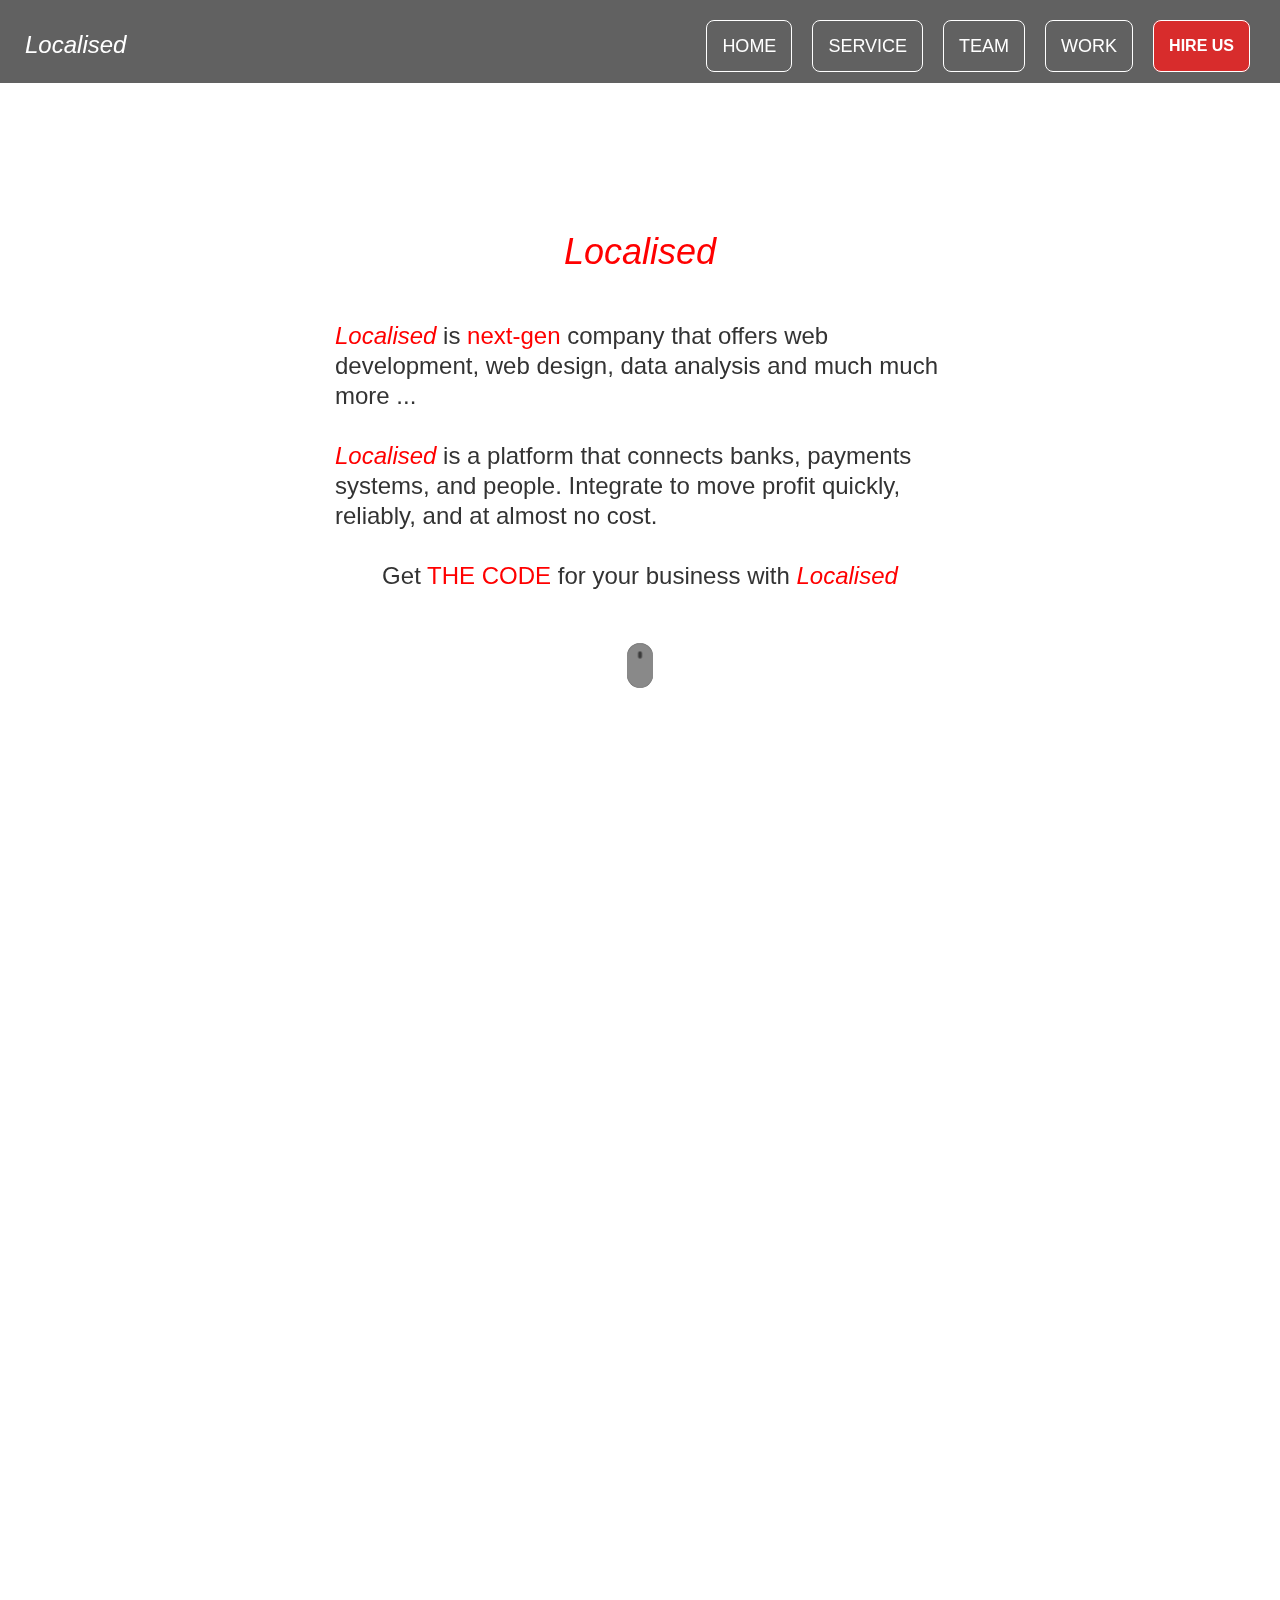
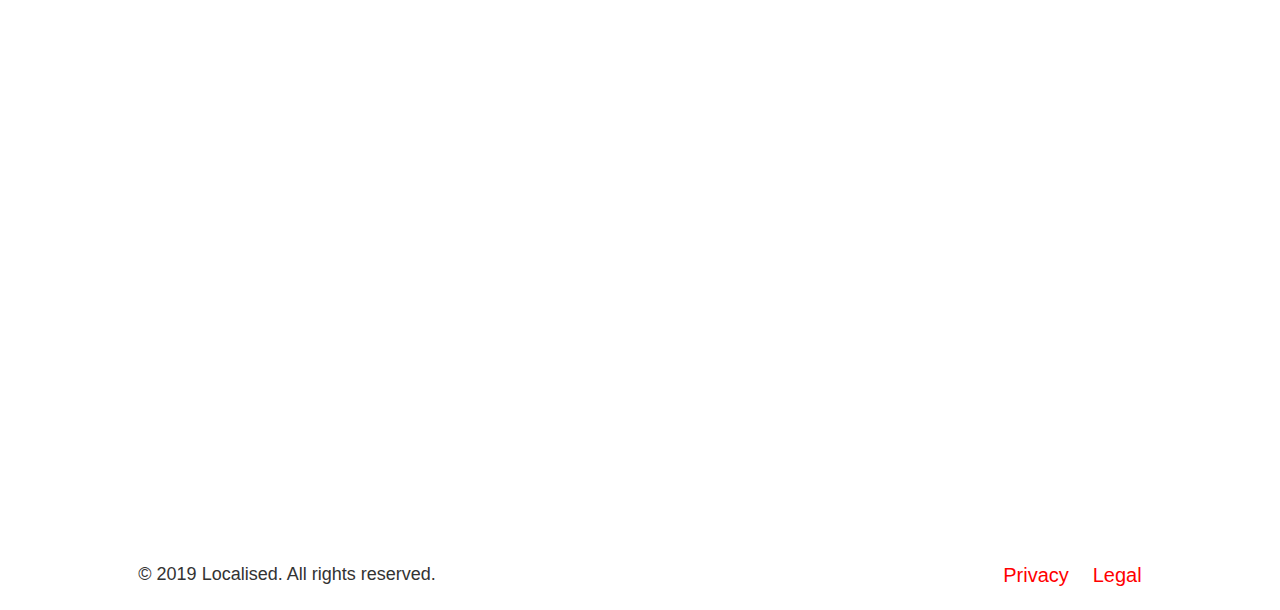
<file: html/extra3.html>
<!DOCTYPE html>
<html lang="en">

<head>

  <meta charset="utf-8" />
  <meta http-equiv="X-UA-Compatible" content="IE=edge" />
  <link rel="icon" type="image/png" href="images/logo.png" />
  <meta name="viewport" content="width=device-width, initial-scale=1, shrink-to-fit=no" />
  <link rel="icon" type="image/png" href="https://cdn.brainster.co/assets/images/favicon_dark/favicon-32x32.png"
    sizes="32x32">
  <meta name="theme-color" content="#000000">
  <meta property="og:title" content="Project Localised" />
  <meta name="og:description" content="Project Localised" />
  <meta property="og:type" content="website" />
  <meta name="author" content="Radmila & Ognen teamwork" />
  <meta property="og:site_name" content="Teamwork" />
  <meta http-equiv="Content-Type" content="text/html; charset=utf-8" />
  <meta name="language" content="English" />
  <meta name="revisit-after" content="30 days" />
  <link rel="stylesheet" href="../css/bootstrap-3.3.7/css/bootstrap.min.css" />
  <!-- <script src="https://maxcdn.bootstrapcdn.com/bootstrap/3.3.7/js/bootstrap.min.js" integrity="sha384-Tc5IQib027qvyjSMfHjOMaLkfuWVxZxUPnCJA7l2mCWNIpG9mGCD8wGNIcPD7Txa" crossorigin="anonymous"></script> -->
  <script src="../css/bootstrap-3.3.7/js/bootstrap.min.js"></script>
  <link rel="stylesheet" href="https://use.fontawesome.com/releases/v5.4.1/css/all.css"
    integrity="sha384-5sAR7xN1Nv6T6+dT2mhtzEpVJvfS3NScPQTrOxhwjIuvcA67KV2R5Jz6kr4abQsz" crossorigin="anonymous" />
  <link href="https://unpkg.com/aos@2.3.1/dist/aos.css" rel="stylesheet" />

  <script src="https://unpkg.com/aos@2.3.1/dist/aos.js"></script>
  <link rel="manifest" href="%PUBLIC_URL%/manifest.json" />
  <link rel="stylesheet" type="text/css" href="../css/style.css" />
  <title>Project Coder</title>
</head>

<body>


  <nav class="navbar custom-navbar navbar-fixed-top">
    <div class="container-fluid">
      <div class="navbar-header">
        <button class="navbar-toggle" data-toggle="collapse" data-target="#myNavbar">
          <span class="icon-bar"></span>
          <span class="icon-bar"></span>
          <span class="icon-bar"></span>
        </button>
        <a href="../index.html" class="navbar-brand navLogo"><i class="fas fa-map-marker-alt"
            style="color:red;"></i><em> Localised</em></a>
      </div>
      <div class="collapse navbar-collapse" id="myNavbar">
        <ul class="nav navbar-nav navbar-right">
          <li><a href="../index.html" class="nav-a">HOME</a></li>

          <li><a href="services.html" class="nav-a">SERVICE</a></li>
          <li><a href="team.html" class="nav-a">TEAM</a></li>
          <li><a href="work.html" id="home" class="nav-a">WORK</a></li>
          <li id="hireBtn">
            <a href="hireus.html"><strong>HIRE US</strong></a>
          </li>
        </ul>
      </div>
    </div>
  </nav>

  <div class="container-fluid">
    <div class="row extraOne">
      <div class="col-md-6 col-md-offset-3 col-sm-8 col-sm-offset-2 col-xs-10 col-xs-offset-1 extraOneDiv text-left"
        data-aos="fade-down" data-aos-duration="700">

        <h2><i class="fas fa-map-marker-alt" style="color:red;"></i><em style="color:red;"> Localised</em></h2><br>
        <h3><i class="fas fa-map-marker-alt" style="color:red;"></i><em style="color:red;"> Localised</em> is <span
            class="r">next-gen</span> company that offers web development, web design, data analysis and much much more
          ...</h3>
        <h3><i class="fas fa-map-marker-alt" style="color:red;"></i><em style="color:red;"> Localised</em> is a platform
          that connects banks, payments systems, and people. Integrate to move profit quickly, reliably, and at almost
          no cost.</h3>
        <h3>Get <span class="r"> THE CODE</span> for your business with <i class="fas fa-map-marker-alt"
            style="color:red;"></i><em style="color:red;"> Localised</em></h3>
        <img src="../img/Rounded Rectangle 2.png" class="img mouseScroll" alt="Computer mouse" />

      </div>
    </div>
    <div class="row extraTwoPic3">
      <div class="col-md-12 col-md-offset-0 col-sm-12 col-sm-offset-0 col-xs-12 col-xs-offset-0">
      </div>
    </div>

    <div class="row extraThree">
      <div class="col-md-10 col-md-offset-1 col-sm-10 col-sm-offset-1 col-xs-10 col-xs-offset-1">
        <div class="row">
          <div class="col-lg-3 col-md-offset-0 col-sm-6 col-sm-offset-0 col-xs-12 col-xs-offset-0 extraD"
            data-aos="fade-down" data-aos-duration="700">

            <h3>Challenge</h3>
            <p>Lorem ipsum dolor sit amet consectetur adipisicing elit. Quam voluptatibus quisquam non saepe eius, fugit
              alias voluptates nesciunt sed ad omnis corrupti corporis magni rem aspernatur eos! Perferendis beatae
              alias est doloribus, maiores modi in illo fugiat, veniam quod odio officia voluptatum illum. Consequuntur,
              dolores? Quos quibusdam ipsa labore consequuntur.</p>
          </div>
          <div class="col-lg-3 col-md-offset-0 col-sm-6 col-sm-offset-0 col-xs-12 col-xs-offset-0 extraD"
            data-aos="fade-up" data-aos-duration="700">

            <h3>Insight</h3>
            <p>Lorem ipsum, dolor sit amet consectetur adipisicing elit. Dolor aut saepe eum placeat atque ab dolorum
              suscipit id non deleniti voluptatibus possimus vel consectetur quibusdam maiores ex eligendi, ad impedit,
              porro consequatur nostrum minima doloremque facilis. Quam amet dolorum ipsa delectus, magni expedita
              quisquam asperiores labore, incidunt nostrum beatae excepturi minima perspiciatis sapiente possimus.
              Quibusdam.</p>
          </div>
          <div class="col-lg-3 col-md-offset-0 col-sm-6 col-sm-offset-0 col-xs-12 col-xs-offset-0 extraD"
            data-aos="fade-down" data-aos-duration="700">

            <h3>Idea</h3>
            <p>Lorem ipsum dolor sit amet consectetur, adipisicing elit. Officia, iusto porro. Exercitationem eos ut et
              maiores necessitatibus vitae provident laboriosam, debitis facere incidunt quod suscipit deleniti corporis
              eius aperiam hic sint? Optio neque dolorem explicabo quas, beatae dolore totam? Facilis ullam sint quaerat
              minima esse.</p>
          </div>
          <div class="col-lg-3 col-md-offset-0 col-sm-6 col-sm-offset-0 col-xs-12 col-xs-offset-0 extraD"
            data-aos="fade-up" data-aos-duration="700">

            <h3>Results</h3>
            <p>Lorem ipsum dolor sit amet consectetur adipisicing elit. Aperiam molestias amet maiores in omnis
              doloremque, qui libero voluptates! Id veniam voluptates, magnam officiis nihil non labore optio, eius,
              numquam est assumenda inventore mollitia incidunt corrupti saepe dolores quisquam! Quae, incidunt alias!
            </p>
          </div>
        </div>
      </div>
    </div>


    <div class="row marginClock marginClockHireUs marginClockExtra hidden-xs" data-aos="fade-down"
      data-aos-duration="700">
      <div class="col-md-12 col-sm-12 ww">
        <span><i class="fas fa-map-marker fa-2x ff"></i></span>
        <p class="fontt">localised</p>
      </div>

      <div class="col-md-10 col-md-offset-1 col-sm-10 col-sm-offset-1 hidden-xs fflex flex text-center">
        <div>
          <div class="saat">
            <div class="saatOne">
              <div class="strelka hourOne"></div>
              <div class="strelkaa minOne"></div>
            </div>
            <p class="bold">New York</p>
          </div>
        </div>

        <div>
          <div class="saat">
            <div class="saatOne">
              <div id="hourTwo" class="strelka"></div>
              <div class="strelkaa minTwo"></div>
            </div>
            <p class="bold">London</p>
          </div>
        </div>

        <div>
          <div class="saat">
            <div class="saatOne">
              <div class="strelka" id="hourThree"></div>
              <div id="minThree" class="strelkaa"></div>
            </div>
            <p class="bold">Toronto</p>
          </div>
        </div>

        <div>
          <div class="saat">
            <div class="saatOne">
              <div id="hourFour" class="strelka"></div>
              <div class="strelkaa" id="minFour"></div>
            </div>
            <p class="bold">Hong Kong</p>
          </div>
        </div>

        <div>
          <div class="saat">
            <div class="saatOne">
              <div class="strelka hourFive"></div>
              <div id="minFive" class="strelkaa"></div>
            </div>
            <p class="bold">Bucharest</p>
          </div>
        </div>

        <div>
          <div class="saat">
            <div class="saatOne">
              <div id="hourSix" class="strelka"></div>
              <div class="strelkaa minSix"></div>
            </div>
            <p class="bold">Warshaw</p>
          </div>
        </div>
      </div>
    </div>

    <div class="row footer footerExtra">
      <div class="col-md-10 col-md-offset-1 col-sm-10 col-sm-offset-1 col-xs-10 col-xs-offset-1  ffflex">
        <div>
          <p class="hhref">&copy; 2019 Localised. All rights reserved.</p>
        </div>
        <div class="footerMob">
          <a class="href" href="privacy.html" id="privacy">Privacy</a>
          <a class="href" href="legal.html">Legal</a>

        </div>
      </div>
    </div>
  </div>

  <script src="https://cdnjs.cloudflare.com/ajax/libs/jquery/3.3.1/jquery.js"></script>
  <!-- <script src="https://ajax.googleapis.com/ajax/libs/jquery/1.12.4/jquery.min.js"></script> -->
  <!-- <script src="https://maxcdn.bootstrapcdn.com/bootstrap/3.3.7/js/bootstrap.min.js" integrity="sha384-Tc5IQib027qvyjSMfHjOMaLkfuWVxZxUPnCJA7l2mCWNIpG9mGCD8wGNIcPD7Txa" crossorigin="anonymous"></script> -->
  <script src="../css/bootstrap-3.3.7/js/bootstrap.min.js"></script>

  <script type="text/javascript" src="../js/main.js"></script>
</body>

</html>
</file>
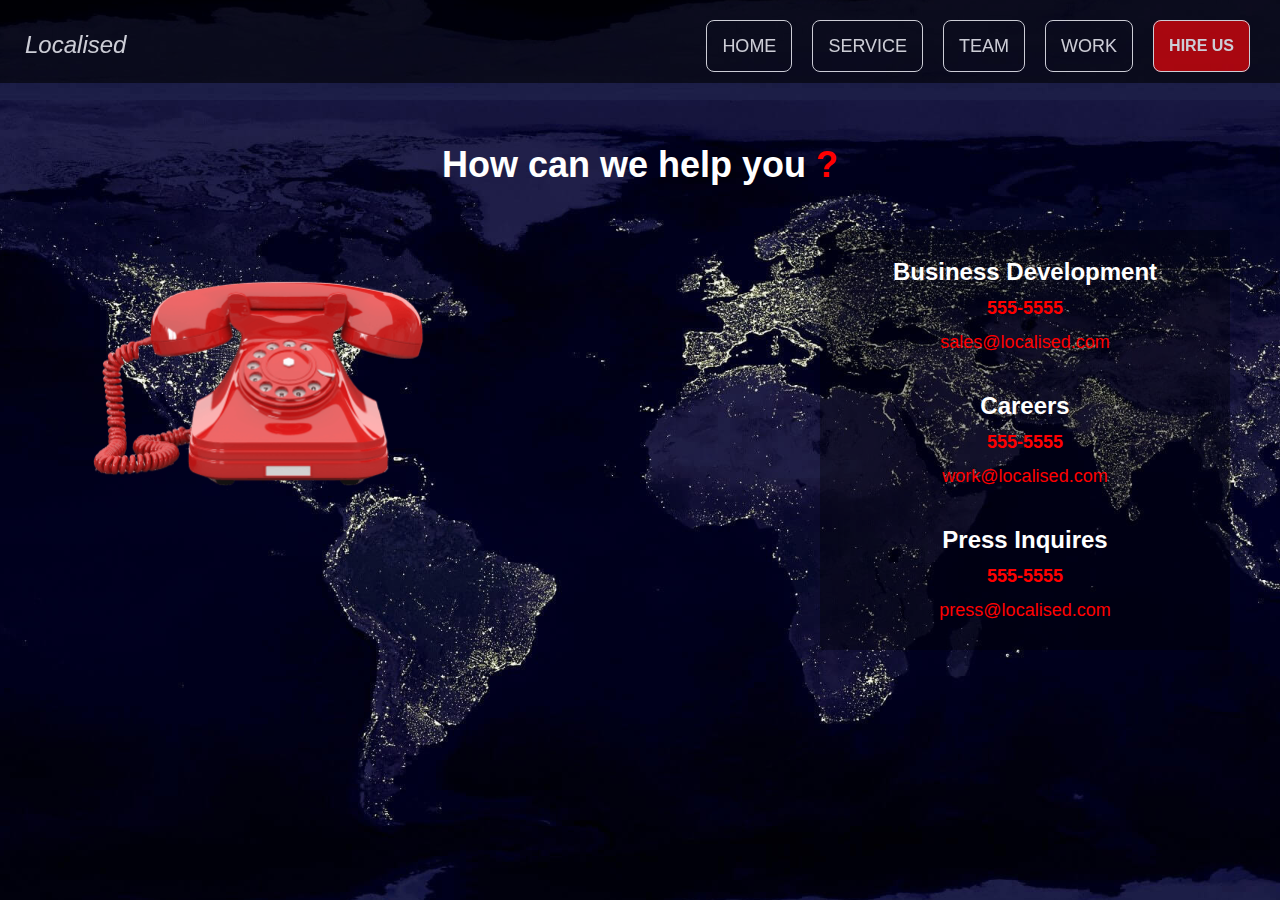
<file: html/hireus.html>
<!DOCTYPE html>
<html lang="en">

<head>

    <meta charset="utf-8" />
    <meta http-equiv="X-UA-Compatible" content="IE=edge" />
    <link rel="icon" type="image/png" href="images/logo.png" />
    <meta name="viewport" content="width=device-width, initial-scale=1, shrink-to-fit=no" />
    <link rel="icon" type="image/png" href="https://cdn.brainster.co/assets/images/favicon_dark/favicon-32x32.png"
        sizes="32x32">
    <meta name="theme-color" content="#000000">
    <meta property="og:title" content="Project Localised" />
    <meta name="og:description" content="Project Localised" />
    <meta property="og:type" content="website" />
    <meta name="author" content="Radmila & Ognen teamwork" />
    <meta property="og:site_name" content="Teamwork" />
    <meta http-equiv="Content-Type" content="text/html; charset=utf-8" />
    <meta name="language" content="English" />
    <meta name="revisit-after" content="30 days" />
    <link rel="stylesheet" href="../css/bootstrap-3.3.7/css/bootstrap.min.css" />
    <!-- <script src="https://maxcdn.bootstrapcdn.com/bootstrap/3.3.7/js/bootstrap.min.js" integrity="sha384-Tc5IQib027qvyjSMfHjOMaLkfuWVxZxUPnCJA7l2mCWNIpG9mGCD8wGNIcPD7Txa" crossorigin="anonymous"></script> -->
    <script src="../css/bootstrap-3.3.7/js/bootstrap.min.js"></script>
    <link rel="stylesheet" href="https://use.fontawesome.com/releases/v5.4.1/css/all.css"
        integrity="sha384-5sAR7xN1Nv6T6+dT2mhtzEpVJvfS3NScPQTrOxhwjIuvcA67KV2R5Jz6kr4abQsz" crossorigin="anonymous" />
    <link href="https://unpkg.com/aos@2.3.1/dist/aos.css" rel="stylesheet" />

    <script src="https://unpkg.com/aos@2.3.1/dist/aos.js"></script>
    <link rel="manifest" href="%PUBLIC_URL%/manifest.json" />
    <link rel="stylesheet" type="text/css" href="../css/style.css" />
    <title>Hire Us</title>
</head>

<body>


    <nav class="navbar custom-navbar navbar-fixed-top">
        <div class="container-fluid">
            <div class="navbar-header">
                <button class="navbar-toggle" data-toggle="collapse" data-target="#myNavbar">
                    <span class="icon-bar"></span>
                    <span class="icon-bar"></span>
                    <span class="icon-bar"></span>
                </button>
                <a href="../index.html" class="navbar-brand navLogo"><i class="fas fa-map-marker-alt"
                        style="color:red;"></i><em> Localised</em></a>
            </div>
            <div class="collapse navbar-collapse" id="myNavbar">
                <ul class="nav navbar-nav navbar-right">
                    <li><a href="../index.html" class="nav-a">HOME</a></li>

                    <li><a href="services.html" class="nav-a">SERVICE</a></li>
                    <li><a href="team.html" class="nav-a">TEAM</a></li>
                    <li><a href="work.html" id="home" class="nav-a">WORK</a></li>
                    <li id="hireBtn">
                        <a href="hireus.html"><strong>HIRE US</strong></a>
                    </li>
                </ul>
            </div>
        </div>
    </nav>

    <div class="container-fluid">


        <div class="row redWhole">
            <div class="col-md-12 col-sm-12 col-xs-12 text-center flexWhole">
                <h2 class="text-primary helpYou"><span class="helpSpan"><strong>How can we help
                            you<span class="yel"> ?</strong></span></h2>


                <div class="row contacts">

                    <div class="col-md-4 col-sm-6 col-xs-3">
                        <img class="img redTelephone rPh" src="../img/tel.png" alt="THE RED PHONE" data-aos="fade-down"
                            data-aos-duration="700">
                    </div>

                    <div class="col-md-4 col-md-offset-4 col-sm-4 col-sm-offset-2 col-xs-9 col-xs-offset-0 rowPhone">

                        <div class="row redRowOne">
                            <div class="col-md-12 ">
                                <div class="rPh1">
                                    <h3>Business Development</h3>
                                    <h4 class="r h4"><strong>555-5555</strong></h4>
                                    <h4 class="r h4">sales@localised.com</h4>
                                </div>
                            </div>
                        </div>

                        <div class="row redRowTwo">
                            <div class="col-md-12 ">
                                <div class="rPh2">
                                    <h3>Careers</h3>
                                    <h4 class="r h4"><strong>555-5555</strong></h4>
                                    <h4 class="r h4">work@localised.com</h4>
                                </div>
                            </div>
                        </div>

                        <div class="row redRowThree">
                            <div class="col-md-12 ">
                                <div class="rPh3">
                                    <h3>Press Inquires</h3>
                                    <h4 class="r h4"><strong>555-5555</strong></h4>
                                    <h4 class="r h4">press@localised.com</h4>
                                </div>
                            </div>
                        </div>


                    </div>
                </div>


            </div>
        </div>


    </div>

    <script src="https://cdnjs.cloudflare.com/ajax/libs/jquery/3.3.1/jquery.js"></script>
    <!-- <script src="https://ajax.googleapis.com/ajax/libs/jquery/1.12.4/jquery.min.js"></script> -->
    <!-- <script src="https://maxcdn.bootstrapcdn.com/bootstrap/3.3.7/js/bootstrap.min.js" integrity="sha384-Tc5IQib027qvyjSMfHjOMaLkfuWVxZxUPnCJA7l2mCWNIpG9mGCD8wGNIcPD7Txa" crossorigin="anonymous"></script> -->
    <script src="../css/bootstrap-3.3.7/js/bootstrap.min.js"></script>

    <script type="text/javascript" src="../js/main.js"></script>
</body>

</html>
</file>
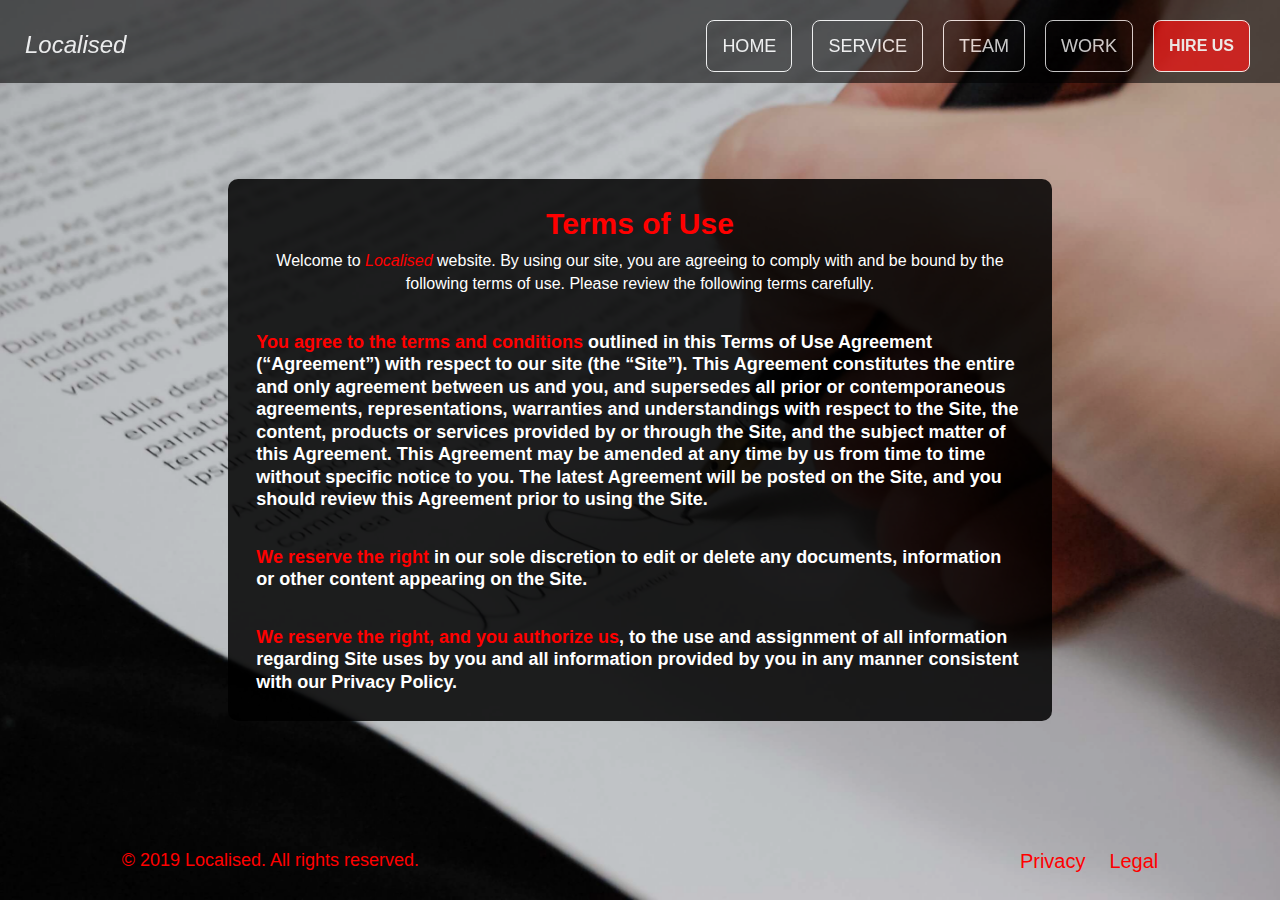
<file: html/legal.html>
<!DOCTYPE html>
<html lang="en">

<head>

  <meta charset="utf-8" />
  <meta http-equiv="X-UA-Compatible" content="IE=edge" />
  <link rel="icon" type="image/png" href="images/logo.png" />
  <meta name="viewport" content="width=device-width, initial-scale=1, shrink-to-fit=no" />
  <link rel="icon" type="image/png" href="https://cdn.brainster.co/assets/images/favicon_dark/favicon-32x32.png"
    sizes="32x32">
  <meta name="theme-color" content="#000000">
  <meta property="og:title" content="Project Localised" />
  <meta name="og:description" content="Project Localised" />
  <meta property="og:type" content="website" />
  <meta name="author" content="Radmila & Ognen teamwork" />
  <meta property="og:site_name" content="Teamwork" />
  <meta http-equiv="Content-Type" content="text/html; charset=utf-8" />
  <meta name="language" content="English" />
  <meta name="revisit-after" content="30 days" />
  <link rel="stylesheet" href="../css/bootstrap-3.3.7/css/bootstrap.min.css" />
  <!-- <script src="https://maxcdn.bootstrapcdn.com/bootstrap/3.3.7/js/bootstrap.min.js" integrity="sha384-Tc5IQib027qvyjSMfHjOMaLkfuWVxZxUPnCJA7l2mCWNIpG9mGCD8wGNIcPD7Txa" crossorigin="anonymous"></script> -->
  <script src="../css/bootstrap-3.3.7/js/bootstrap.min.js"></script>
  <link rel="stylesheet" href="https://use.fontawesome.com/releases/v5.4.1/css/all.css"
    integrity="sha384-5sAR7xN1Nv6T6+dT2mhtzEpVJvfS3NScPQTrOxhwjIuvcA67KV2R5Jz6kr4abQsz" crossorigin="anonymous" />
  <!--  <link href="https://unpkg.com/aos@2.3.1/dist/aos.css" rel="stylesheet" />

  <script src="https://unpkg.com/aos@2.3.1/dist/aos.js"></script> -->
  <link rel="manifest" href="%PUBLIC_URL%/manifest.json" />
  <link rel="stylesheet" type="text/css" href="../css/style.css" />
  <title>Legal</title>
</head>

<body>
  <nav class="navbar custom-navbar navbar-fixed-top">
    <div class="container-fluid">
      <div class="navbar-header">
        <button class="navbar-toggle" data-toggle="collapse" data-target="#myNavbar">
          <span class="icon-bar"></span>
          <span class="icon-bar"></span>
          <span class="icon-bar"></span>
        </button>
        <a href="../index.html" class="navbar-brand navLogo"><i class="fas fa-map-marker-alt"
            style="color:red;"></i><em> Localised</em></a>
      </div>
      <div class="collapse navbar-collapse" id="myNavbar">
        <ul class="nav navbar-nav navbar-right">
          <li><a href="../index.html" class="nav-a">HOME</a></li>

          <li><a href="services.html" class="nav-a">SERVICE</a></li>
          <li><a href="team.html" class="nav-a">TEAM</a></li>
          <li><a href="work.html" id="home" class="nav-a">WORK</a></li>
          <li id="hireBtn">
            <a href="hireus.html"><strong>HIRE US</strong></a>
          </li>
        </ul>
      </div>
    </div>
  </nav>

  <div class="container-fluid">
    <div class="row legal">
      <div class="col-md-12 dark3">
        <div class="row lawFlex">
          <div
            class="col-lg-8 col-lg-offset-2 col-sm-10 col-sm-offset-1 col-xs-12 col-xs-offset-0 text-center  artText artLegal">
            <div class="rgbBackground">
              <h2 class="text-center r"><strong>Terms of Use</strong></h2>
              <p class="legalP">
                Welcome to
                <i class="fas fa-map-marker-alt" style="color:red;"></i>
                <em style="color:red;">Localised</em> website. By using our site, you are agreeing
                to comply with and be bound by the following terms of use.
                Please review the following terms carefully.
              </p>

              <h4 class="artMar">
                <strong>
                  <span class="r">You agree to the terms and conditions</span>
                  outlined in this Terms of Use Agreement (“Agreement”) with
                  respect to our site (the “Site”). This Agreement constitutes
                  the entire and only agreement between us and you, and
                  supersedes all prior or contemporaneous agreements,
                  representations, warranties and understandings with respect to
                  the Site, the content, products or services provided by or
                  through the Site, and the subject matter of this Agreement.
                  This Agreement may be amended at any time by us from time to
                  time without specific notice to you. The latest Agreement will
                  be posted on the Site, and you should review this Agreement
                  prior to using the Site.</strong></h4>

              <h4 class="artMar">
                <strong>
                  <span class="r">We reserve the right</span> in our sole discretion to edit or delete any documents,
                  information or other content appearing on the Site.</strong></h4>

              <h4 class="artMar">
                <strong>
                  <span class="r">We reserve the right, and you authorize us</span>, to the use and assignment of all
                  information regarding Site uses by you and all information provided by you in any manner consistent
                  with
                  our Privacy Policy.</strong></h4>

            </div>
          </div>

          <div class="row footer footerPriv">
            <div class="col-md-10 col-md-offset-1 col-sm-10 col-sm-offset-1 col-xs-10 col-xs-offset-1  ffflex">
              <div>
                <p class="hhref">
                  &copy; 2019 Localised. All rights reserved.
                </p>
              </div>
              <div class="footerMob">
                <a class="href" href="privacy.html" id="privacy">Privacy</a>
                <a class="href" href="#">Legal</a>

              </div>
            </div>
          </div>
        </div>
      </div>
    </div>
  </div>
  <script src="https://cdnjs.cloudflare.com/ajax/libs/jquery/3.3.1/jquery.js"></script>
  <!-- <script src="https://ajax.googleapis.com/ajax/libs/jquery/1.12.4/jquery.min.js"></script> -->
  <!-- <script
      src="https://maxcdn.bootstrapcdn.com/bootstrap/3.3.7/js/bootstrap.min.js"
      integrity="sha384-Tc5IQib027qvyjSMfHjOMaLkfuWVxZxUPnCJA7l2mCWNIpG9mGCD8wGNIcPD7Txa"
      crossorigin="anonymous"
    ></script> -->
  <script src="../css/bootstrap-3.3.7/js/bootstrap.min.js"></script>

  <script type="text/javascript" src="../js/main.js"></script>
</body>

</html>
</file>
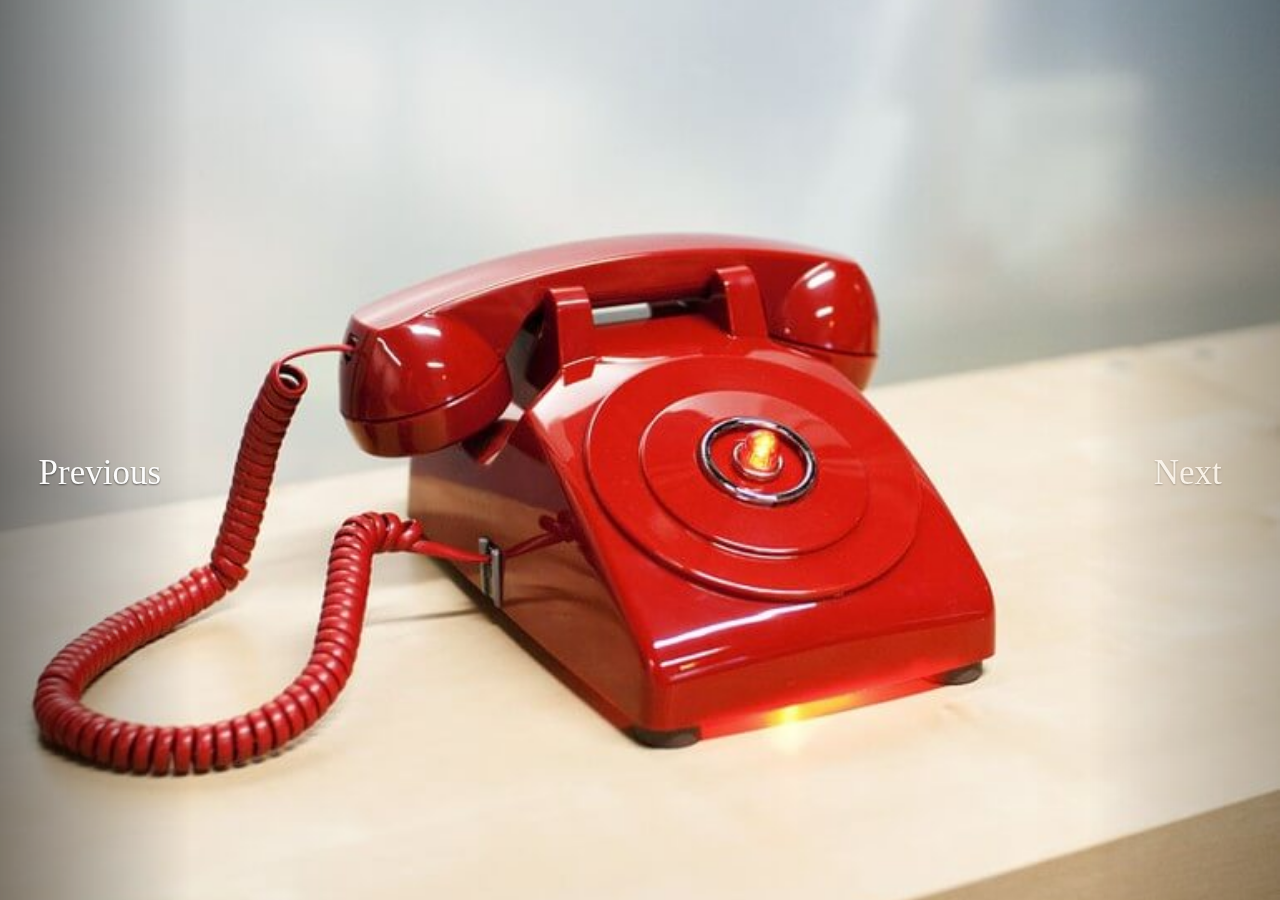
<file: html/work.html>
<!DOCTYPE html>
<html lang="en">

<head>

    <meta charset="utf-8" />
    <meta http-equiv="X-UA-Compatible" content="IE=edge" />
    <link rel="icon" type="image/png" href="images/logo.png" />
    <meta name="viewport" content="width=device-width, initial-scale=1, shrink-to-fit=no" />
    <link rel="icon" type="image/png" href="https://cdn.brainster.co/assets/images/favicon_dark/favicon-32x32.png"
        sizes="32x32">
    <meta name="theme-color" content="#000000">
    <meta property="og:title" content="Project Localised" />
    <meta name="og:description" content="Project Localised" />
    <meta property="og:type" content="website" />
    <meta name="author" content="Radmila & Ognen teamwork" />
    <meta property="og:site_name" content="Teamwork" />
    <meta http-equiv="Content-Type" content="text/html; charset=utf-8" />
    <meta name="language" content="English" />
    <meta name="revisit-after" content="30 days" />
    <link rel="stylesheet" href="../css/bootstrap-3.3.7/css/bootstrap.min.css" />
    <!-- <script src="https://maxcdn.bootstrapcdn.com/bootstrap/3.3.7/js/bootstrap.min.js" integrity="sha384-Tc5IQib027qvyjSMfHjOMaLkfuWVxZxUPnCJA7l2mCWNIpG9mGCD8wGNIcPD7Txa" crossorigin="anonymous"></script> -->
    <script src="../css/bootstrap-3.3.7/js/bootstrap.min.js"></script>
    <link rel="stylesheet" href="https://use.fontawesome.com/releases/v5.4.1/css/all.css"
        integrity="sha384-5sAR7xN1Nv6T6+dT2mhtzEpVJvfS3NScPQTrOxhwjIuvcA67KV2R5Jz6kr4abQsz" crossorigin="anonymous" />
    <!--  <link href="https://unpkg.com/aos@2.3.1/dist/aos.css" rel="stylesheet" />

  <script src="https://unpkg.com/aos@2.3.1/dist/aos.js"></script> -->
    <link rel="manifest" href="%PUBLIC_URL%/manifest.json" />
    <link rel="stylesheet" type="text/css" href="../css/style.css" />

    <title>Work</title>
</head>

<body>


    <div class="container-fluid">
        <div class="row">
            <div class="col-md-12  workLanding">
                <div id="myCarousel" class="carousel slide" data-ride="carousel" data-interval="false">

                    <!-- Wrapper for slides -->
                    <div class="carousel-inner">


                        <div class="item active">
                            <a href="extra.html">
                                <div class="workDiv2" alt="CarouselPicture2"></div>
                            </a>
                        </div>

                        <div class="item">
                            <a href="extra3.html">
                                <div class="workDiv3" alt="CarouselPicture3"></div>
                            </a>
                        </div>
                        <div class="item">
                            <a href="extra2.html">
                                <div class="workDiv4" alt="CarouselPicture4"></div>
                            </a>
                        </div>

                    </div>

                    <!-- Left and right controls -->
                    <a class="left carousel-control" href="#myCarousel" data-slide="prev">
                        <span class="glyphicon glyphicon-left">Previous</span>

                    </a>
                    <a class="right carousel-control" href="#myCarousel" data-slide="next">
                        <span class="glyphicon glyphicon-right">Next</span>

                    </a>
                </div>

            </div>

        </div>




    </div>


    <script src="https://cdnjs.cloudflare.com/ajax/libs/jquery/3.3.1/jquery.js"></script>
    <!-- <script src="https://ajax.googleapis.com/ajax/libs/jquery/1.12.4/jquery.min.js"></script> -->
    <script src="https://maxcdn.bootstrapcdn.com/bootstrap/3.3.7/js/bootstrap.min.js"
        integrity="sha384-Tc5IQib027qvyjSMfHjOMaLkfuWVxZxUPnCJA7l2mCWNIpG9mGCD8wGNIcPD7Txa"
        crossorigin="anonymous"></script>

    <script type="text/javascript" src="../js/main.js"></script>

</body>

</html>
</file>
<file: css/style.css>
* {
  margin: 0;
  padding: 0;
}

html {
  scroll-behavior: smooth;
}

.navbar-nav > li > a:hover,
.navbar-brand:hover {
  font-weight: bold;
}

.navbar-toggle {
  margin-top: 15px;
  margin-bottom: 15px;
}

button.navbar-toggle {
  font-size: 1.3em;
}

nav {
  padding: 10px;
}

.navbar-header a,
.navbar-right .nav-a {
  font-size: 18px;
}

#myVideo {
  width: 100%;
}

.video {
  position: relative;
  /* margin-top: 83px; */
}

.video span {
  position: absolute;
  top: 100%;
  left: 50%;
  height: 70px;
  width: 70px;
  transform: translate(-50%, -50%);
  background: rgb(204, 204, 204);
  border-radius: 50%;
}

.video span i {
  font-size: 32px;
}

.flexVideo {
  display: flex;
  justify-content: center;
  align-items: center;
}

.navbar > .container .navbar-brand,
.navbar > .container-fluid .navbar-brand,
.navbar-nav > li > a {
  color: white;
  font-size: 16px;
  border: 1px solid white;
  border-radius: 8px;
}

.navbar > .container-fluid .navbar-brand {
  border: transparent;
}

.artText h4 strong {
  color: rgb(255, 255, 255);
  font-size: 18px;
}

.artText h4 strong em {
  color: red;
  font-size: 20px;
}

.custom-navbar {
  display: none;
}

.navbar-nav > li {
  margin-right: 20px;
  margin-top: 10px;
}
.navbar-brand {
  margin-top: 10px;
}
.navbar-nav > li > a:hover {
  background: transparent;
}
.navbar-toggle .icon-bar {
  background: white;
  width: 30px;
  height: 5px;
}

#hireBtn {
  background-color: rgb(209, 2, 2);
  border-radius: 8px;
}

.logo-pageTop {
  max-width: 161px;
  margin-top: 0;
}

.custom-navbar {
  background-color: rgba(0, 0, 0, 0.75);
}

.grey-background {
  /* background-color: transparent; */
  color: white;
}

.btnMeet {
  color: white;
  padding: 1em 2em;
  border: 2px solid white;
  margin-top: 10px;
  background-color: red;
  font-size: 18px;
  font-weight: bold;
  margin-top: 0.75em;
}

.btnMeet:hover {
  color: white;
  border: 2px solid white;
  background-color: transparent;
  transition: all 0.3s ease;
}

.btn {
  border-radius: 0;
}

.redLines {
  padding: 0;
  margin: 0;
  list-style: none;
  overflow: hidden;
}

.ulElement {
  display: block;
  text-align: center;
  padding: 10px;
  text-decoration: none;
  float: left;
}
.shortline {
  background-color: #e2e2e2;
  background-image: none;
  display: block;
  width: 30px;
  height: 2px;
  padding: 0;
  margin-top: 30px;
}
.pictures,
.pictures2,
.pictureTeam {
  background-image: url("../img/pic1.jpg");
  height: 91vh;
  background-size: cover;
  background-repeat: no-repeat;
  background-position: center;
}

.pictures {
  display: none;
}

.pictures2 {
  background-image: url("../img/device.jpg");
  height: 60vh;
}

.pictureTeam {
  background-image: url("../img/lights.jpg");
  background-position: top;
  height: 45vh;
}

.workDiv1,
.workDiv2,
.workDiv3,
.workDiv4 {
  background-image: url("../img/pic7.jpg");
  height: 100vh;
  background-size: cover;
  background-repeat: no-repeat;
  background-position: top;
}

.workDiv2,
.workDiv3 {
  background-image: url("../img/tel.jpg");
  background-position: center;
}

.workDiv3 {
  background-image: url("../img/artificial1.jpg");
}

.workDiv4 {
  background-image: url("../img/globe.jpg");
  background-position-y: 80%;
}

.dark {
  background-color: rgba(3, 3, 3, 0.8);
  height: 91vh;
  width: 100%;
  position: relative;
  display: none;
}

.dark2,
.dark3 {
  background-color: rgba(3, 3, 3, 0.3);
  height: 100vh;
  width: 100%;
  position: relative;
}

.dark3 {
  background-color: rgba(3, 3, 3, 0.15);
}

.footerPriv {
  margin-top: 20px;
  position: absolute;
  bottom: 0;
  left: 0;
  width: 100%;
  color: red;
  z-index: 3;
}

.carouseltext {
  position: absolute;
  top: 35%;
  color: white;
  text-shadow: 1px 1px black;
}

.carouseltext h2 {
  margin: 10px 0 20px;
  font-size: 2.8em;
}

.carousellPictures {
  position: absolute;
  top: 60%;
  left: 50%;
}

.forMarginTop,
.forMarginBottom {
  padding: 12em 0 0.5em;
  color: grey;
}

.forMarginMiddle {
  margin-top: 75px;
}

.newFont {
  font-size: 38px;
  margin-top: 0;
  color: rgb(102, 102, 102);
}

.red {
  color: red;
}

.font {
  font-size: 20px;
  color: rgb(95, 95, 95);
  line-height: 1.5em;
  font-weight: 600;
  margin-top: 0;
}

.btnService {
  color: white;
  background-color: rgb(209, 2, 2);
  padding: 14px 40px;
  border: transparent;
  margin-top: 30px;
  font-size: 16px;
}

.btnService:hover,
#hireBtn:hover {
  background-color: red;
  color: white;
}

.border-right {
  border-right: 1px solid gray;
}

.height {
  min-height: 400px;
  display: flex;
  flex-direction: column;
  justify-content: center;
  font-size: 20px;
  font-weight: bold;
  color: rgb(77, 77, 77);
  padding: 1em 0;
}

.cassette {
  height: 100%;
}

.paragraphHover {
  font-size: 16px;
}

.textTablet p {
  font-size: 18px;
  padding: 0.5em 0;
}

.width {
  margin: 0 auto;
  margin-bottom: 20px;
}
/* .first{
  color:white;
  font-size: 30px;
} */

.whiteText {
  color: white;
}
.vis1,
.vis2,
.vis3 {
  margin-bottom: 10px;
  display: none;
}

.none {
  display: none;
  background-color: transparent;
  color: red;
  border-bottom: 1px solid red;
  width: 20%;
  margin: 0 auto;
}
.tablet {
  position: relative;
  width: 420px;
  height: 590px;
  margin: auto;
  border: 15px solid gray;
  border-top-width: 60px;
  border-radius: 36px;
  transform: rotate(-90deg);
  top: -100px;
  box-shadow: 0 0 10px gray;
  margin-left: 25px;
}
.tablet:after {
  content: "";
  display: block;
  width: 35px;
  height: 35px;
  position: absolute;
  left: 50%;
  bottom: -65px;
  transform: translate(-50%, -50%);
  background: lightgray;
  border-radius: 50%;
  border: 1px solid gray;
}
.tablet:before {
  content: "";
  display: block;
  width: 10px;
  height: 5px;
  position: absolute;
  top: -30px;
  left: 50%;
  transform: translate(-50%, -50%);
  background: lightgrey;
  border-radius: 50%;
  border: 1px solid gray;
}

/* ova e za pomali rezolucii.noTablet{
  display:none
} */
.content {
  width: 385px;
  height: 475px;
  background: white;
  overflow: hidden;
}
.img-tablet {
  transform: rotate(90deg);
  width: 146%;
  height: 143%;
  margin-top: -96px;
  margin-left: -224px;
}

.gol {
  height: 35%;
  display: flex;
  flex-direction: column;
  justify-content: center;
}
.bespotreben {
  margin-top: 120px;
  background-color: transparent;
  border: none;
}
.div {
  color: rgb(97, 97, 97);
}
.arrowUp {
  background-color: transparent;
  border: none;
}
.arrowDown {
  background-color: transparent;
  border: none;
}
.flex {
  display: flex;
  justify-content: space-between;
  align-items: center;
}

.f {
  font-size: 26px;
}
.ff {
  color: red;
  margin-top: 0;
}
.hr {
  margin-top: 20px;
  background-color: red;
  width: 40%;
  height: 3px;
}
.fas {
  color: red;
}

.m {
  height: 300px;
  padding: 2em;
  display: flex;
  align-items: center;
  justify-content: center;
  background-color: rgb(226, 226, 226);
  -webkit-box-shadow: 8px 8px 10px 0px rgba(0, 0, 0, 0.41);
  -moz-box-shadow: 8px 8px 10px 0px rgba(0, 0, 0, 0.41);
  box-shadow: 8px 8px 10px 0px rgba(0, 0, 0, 0.41);
}

.r {
  color: red;
}

.rowMa {
  position: relative;
}

.ma {
  background-color: rgb(243, 243, 243);
  display: flex;
  flex-direction: column;
  text-align: left;
  padding: 2em;
  position: absolute;
  top: 4%;
  right: 10%;
  margin-top: 30px;
  z-index: 10;
  -webkit-box-shadow: 8px 8px 10px 0px rgba(0, 0, 0, 0.41);
  -moz-box-shadow: 8px 8px 10px 0px rgba(0, 0, 0, 0.41);
  box-shadow: 8px 8px 10px 0px rgba(0, 0, 0, 0.41);
}

.ma:hover,
.m:hover,
.thumbnail > img:hover,
.ramka:hover {
  transform: scale(1.01);
  transition: transform 0.35s linear;
  -webkit-box-shadow: 7px 6px 13px 1px rgba(0, 0, 0, 0.7);
  -moz-box-shadow: 7px 6px 13px 1px rgba(0, 0, 0, 0.7);
  box-shadow: 7px 6px 13px 1px rgba(0, 0, 0, 0.7);
}

.m:hover {
  z-index: 20;
}

.m:hover h3 {
  color: red;
}

.ma div p,
.textTablet p {
  color: rgb(75, 1, 75);
  font-weight: 600;
}

.ma:hover div p {
  font-weight: 600;
  color: red;
}

.ma:hover div h3 .r {
  color: blue;
}

.margin {
  margin-top: 125px;
}

.marginClock {
  margin-top: 70px;
}

.marginClockHireUs,
.marginClockExtra {
  margin-top: 90px;
}

.marginClockExtra {
  margin-top: 50px;
}

.auto {
  height: 60vh;
  display: flex;
  flex-direction: column;
  justify-content: center;
  align-items: center;
  color: black;
}

.picture2 {
  height: 80vh;
  background-image: url("img/cara5.jpeg");
  background-size: cover;
  background-position: center;
}

.auto h2 {
  font-size: 38px;
  color: red;
  text-shadow: 2px 1px black;
}
.w {
  width: 60%;
  display: flex;
  justify-content: center;
  margin-top: 5px;
}

.wTeam {
  margin-bottom: 150px;
}

.belo {
  padding: 12px 55px;
  color: red;
  background-color: white;
  border: 1px solid red;
  font-size: 17px;
}

.belo:hover {
  color: white;
  background-color: red;
  border: 1px solid white;
}

.crveno {
  margin-left: 20px;
  padding: 12px 55px;
  color: white;
  background-color: red;
  border: 1px solid white;
  font-size: 17px;
}

.crveno:hover {
  color: red;
  background-color: white;
  border: 1px solid red;
}

.ww {
  width: 100%;
  display: flex;
  justify-content: center;
}
.fontt {
  margin-left: 10px;
  font-size: 25px;
}

.saat {
  width: 100px;
  height: 100px;
  border-radius: 50%;
  border: 4px dotted black;
  position: relative;
}
.saatOne {
  position: relative;
  width: 100%;
  height: 100%;
  transform: translateY(-3px);
}
.strelka {
  width: 30%;
  background-color: red;
  height: 4px;
  position: absolute;
  top: 49%;
  left: 19%;
  transform: rotate(90deg);
  transform-origin: 100%;
}
.strelkaa {
  width: 50%;
  background-color: red;
  height: 4px;
  position: absolute;
  top: 49%;
  left: -3%;
  transform: rotate(90deg);
  transform-origin: 100%;
}

.first {
  background-position-x: 70%;
}

.third {
  background-position-x: 12%;
}

.second {
  background-position: center;
}

.fflex {
  margin-top: 30px;
}

.bold {
  text-align: center;
  margin-top: 10px;
  font-size: 20px;
  font-weight: bold;
}
.ffflex {
  display: flex;
  justify-content: space-between;
  align-items: center;
  height: 50px;
}

.href {
  margin-left: 20px;
  color: red;
  font-size: 20px;
}

.href:hover {
  color: red;
}

.hhref {
  font-size: 18px;
  margin-bottom: 0px;
}

.flexServices {
  display: flex;
  flex-direction: column;
  padding-top: 25%;
  list-style-type: none;
}

.flexServices li a {
  color: black;
  text-decoration: none;
}

.flexServices li:hover {
  background-color: rgb(58, 233, 160);
  cursor: pointer;
  color: white;
}

.flexServices li a:hover {
  color: white;
}

.textServices {
  font-size: 20px;
  text-align: right;
  padding: 2em;
  background-color: rgb(58, 233, 160);
  font-weight: bold;
  transform: perspective(500px) rotateY(19deg);
  top: 10%;
  -webkit-clip-path: polygon(22% 0%, 100% 0%, 100% 100%, 1% 100%);
  clip-path: polygon(22% 0%, 100% 0%, 100% 100%, 1% 100%);
}

.textServices p:last-of-type {
  margin-bottom: 0;
}

.active {
  background-color: rgb(58, 233, 160);
  color: white;
  border: none;
}

.tape {
  animation: App-logo-spin infinite 20s linear;
}

@keyframes App-logo-spin {
  from {
    transform: rotate(0deg);
  }
  to {
    transform: rotate(360deg);
  }
}

.fServ {
  margin: 25px 0 5px;
}

.weAreBest {
  font-weight: bold;
  margin-bottom: 150px;
  font-size: 40px;
}

.coding,
.marketing,
.branding {
  font-weight: bold;
  font-size: 30px;
}

.marketing {
  padding: 10px 10px 10px 0px;
}

.coding2,
.marketing2,
.branding2 {
  padding: 0.5em;
}

.tape,
.textBtnServices {
  margin-top: 250px;
}

.buttonServices {
  border: none;
  background-color: transparent;
  margin-bottom: 10px;
}

.thumbnail {
  border: none;
}

.faplus,
.faminus {
  float: right;
  color: red;
  font-size: 26px;
}

.red1 {
  color: red;
  font-size: 24px;
}

.faplus:hover,
.faminus:hover {
  cursor: pointer;
}

.textValues {
  padding: 10px 0;
  border-bottom: 1px gray solid;
}

.textOurValues {
  display: flex;
  flex-direction: column;
  justify-content: center;
}

.rowValues {
  margin: 3em 0 6em;
}

.landingTeamText {
  margin: 75px 0px 40px 0px;
}

.landingTeamText h3 {
  line-height: 1.3em;
}

.teamPictures {
  margin-top: 18px;
}

.additionalText1,
.additionalText2,
.additionalText3,
.additionalText4 {
  padding-top: 20px;
  color: rgb(71, 0, 71);
  font-weight: 600;
}

.footer {
  margin: 2em 0 1em;
}

.footerHire {
  margin: 85px 0px 12px 0px;
}

.footerWork {
  margin: 5px 10px;
}

.ma strong {
  margin-left: 15px;
}

.redPhone h2 {
  /* margin-top: 40px; */
}

.contacts h3 {
  color: white;
  font-weight: bold;

  font-size: 24px;
}

.contacts .row {
  margin-bottom: 15px;
}

.redRowOne {
  padding-top: 15px;
}

.btnCollapse {
  font-size: 16px;
}

.btnCollapse:hover,
.btnCollapse:focus {
  color: orangered;
}

.ramka {
  width: 100%;
  height: 500px;
  border: 16px solid white;
  border-left-width: 6px;
  border-right-width: 6px;
  border-radius: 20px;
  overflow-y: hidden;
  box-shadow: 1px 1px 1px 1px rgb(58, 55, 55);
}

.krug {
  content: "";
  display: block;
  width: 35px;
  height: 33px;
  border-radius: 50%;
  border: 1px solid gray;
  position: absolute;
  right: 25px;
  bottom: 48%;
  z-index: 100;
}

#myFrame {
  min-height: 100%;
  border: none;
  position: relative;
  overflow: hidden;
  background-position: center;

  background-size: contain;
  background-image: url("../img/earth.jpg");
}

.strelki {
  margin-top: 17%;
}

#up:hover,
#down:hover {
  color: red;
  cursor: pointer;
}

.containerTablet {
  padding: 80px 0;
}

.hideme {
  opacity: 0;
}

.hideme p {
  font-size: 17px;
}

.contacts {
  margin-top: 45px;
  margin-right: 35px;
}

.contacts .h4 {
  margin: 14px 0px 5px 0px;
}

.workLanding {
  padding-left: 0 !important;
  padding-right: 0 !important;
  height: 100%;
}

.glyphicon-left,
.glyphicon-right {
  top: 50%;
  font-size: 35px;
  left: 2%;
}

.glyphicon-right {
  right: 2%;
}

.textTablet {
  margin-top: 3%;
}

.redTelephone {
  width: 105%;
  margin-left: 50px;
}

.hinge {
  -webkit-animation-duration: 2s;
  -webkit-animation-name: hinge;
  animation-duration: 2s;
  animation-name: hinge;
}

.tada {
  -webkit-animation-name: tada;
  -webkit-animation-duration: 1.5s;
  animation-duration: 1.5s;
  animation-name: tada;
}

.swing {
  -webkit-animation-name: swing;
  -webkit-animation-duration: 1s;
  animation-duration: 1s;
  animation-name: swing;
}

.helpYou,
.redTelephone {
  cursor: default;
}

.helpYou {
  padding-top: 125px;
  color: white;
  font-size: 36px;
}

.yel {
  color: red;
}

.textOurValues .bg-primary,
.textOurValues .wl {
  font-size: 2em;
  padding: 0.25em;
  font-weight: bold;
}

.textOurValues .wl {
  font-size: 1.25em;
  border-bottom: 0.2em solid red;
  padding-bottom: 0;
}

.navLogo .fas,
.navLogo em {
  font-size: 24px;
}

.gre-background strong {
  color: white;
}

.activeN:hover {
  background-color: red;
  color: white;
}

.additionalText1,
.additionalText2,
.additionalText3,
.additionalText4 {
  padding-top: 1em;
  color: black;
}

.additionalText1 p,
.additionalText2 p,
.additionalText3 p,
.additionalText4 p {
  font-size: 18px;
  padding: 0.5em 0;
}

.caption h3 {
  font-size: 26px;
}

.caption p {
  font-size: 17px;
}

.artificial,
.legal {
  background-image: url("../img/artificial.jpg");
  background-size: cover;
  background-repeat: no-repeat;
  background-position: center;
  height: 100vh;
}

.legal {
  background-image: url("../img/law2.jpg");
}

.legalP {
  color: white;
  font-size: 16px;
}

.artText,
.artLegal,
.policy {
  min-height: 100vh;
  display: flex;
  flex-direction: column;
  justify-content: center;
  align-items: center;
  color: white;
}

.policy {
  padding: 2em 0;
}

.rgbBackground {
  background-color: rgba(0, 0, 0, 0.85);
  padding: 2em;
  border-radius: 10px;
}

.rgbBackground h2 {
  margin-top: 0px;
}

.rgbBackground .artMar:last-child {
  margin-bottom: 0px;
}

.redWhole {
  background: black;
  height: 100vh;

  background-image: url("../img/earth.jpg");
  background-size: cover;
  background-repeat: repeat;
  background-position-x: -170px;
  background-position-y: 100px;
}

.artMar {
  margin-top: 35px;
  text-align: left;
  line-height: 1.25em;
}

.extraOne {
  height: 100vh;
}

.extraOneDiv {
  height: 100vh;
  display: flex;
  align-items: center;
  justify-content: center;
  flex-direction: column;
}

.extraOneDiv h2 {
  font-size: 36px;
}

.extraTwo,
.extraTwoPic2,
.extraTwoPic3 {
  background-image: url("../img/tel.jpg");
  background-size: cover;
  height: 50vh;
  background-repeat: no-repeat;
  background-position: center;
  background-attachment: fixed;
}

.extraTwoPic2 {
  background-image: url("../img/globe.jpg");
  background-position: bottom;
}

.extraTwoPic3 {
  background-image: url("../img/artificial1.jpg");
}

.extraD {
  margin-top: 3em;
}

.extraD h3 {
  color: red;
  font-size: bold;
}

.extraD p {
  margin-top: 2em;
  font-size: 16px;
  line-height: 1.5em;
  font-weight: bold;
}

.footerExtra {
  margin: 60px 5px 10px 5px;
}

.ulNone {
  font-size: 20px;
  text-transform: capitalize;
}

.ulNone ul {
  list-style: none;
}

.ulNone li {
  padding: 0.2em;
}

.ulNone .bg-primary {
  color: black;
}

.ulNone .wh {
  color: white;
}

.mouseScroll {
  height: 45px;
  background-color: rgb(59, 59, 59);
  border-radius: 20px;
  margin-top: 3em;
}

.extraOneDiv h3 {
  line-height: 1.25em;
}

.rowPhone {
  padding: 1em;
  background-color: rgba(0, 0, 0, 0.35);
}

.redRowOne h3:first-of-type {
  margin-top: 0;
}

.redRowThree h4:last-of-type {
  margin-bottom: 0;
}

/* ---------------------------MEDIA----------------------------------  */

@media screen and (min-width: 1899px) {
  .carousellPictures {
    top: 65%;
  }
}

@media screen and (max-width: 1501px) {
  .carousellPictures {
    top: 70%;
  }
}

@media screen and (max-width: 1200px) {
  .pictures2 {
    height: 50vh;
    background-position-x: 50%;
  }

  .auto {
    height: 50vh;
  }

  .carousellPictures {
    top: 87%;
  }

  .pictures,
  .dark {
    height: 50vh;
  }

  .margin {
    margin-top: 200px;
  }

  .first {
    background-position-x: 60%;
  }

  .third {
    background-position-x: 24%;
  }
  .paragraphHover {
    font-size: 14px;
  }

  .width {
    margin: 2px;
    text-align: center;
  }

  .height {
    height: 435px;
  }

  .textTablet {
    margin-top: 1%;
  }

  .pictureTeam {
    height: 39vh;
  }

  .pictureTeam h2 {
    color: white;
    text-shadow: 2px 2px rgb(0, 0, 65);
    padding-top: 125px;
  }

  .redRowOne {
    padding-top: 30px;
  }

  .redTelephone {
    width: 200%;
    margin-left: -30px;
  }

  .shortline {
    width: 20px;
  }

  .forMarginTop,
  .forMarginBottom {
    padding: 16em 0 0.5em;
  }

  .video {
    margin-top: 100px;
  }
}

@media only screen and (max-width: 1050px) and (min-height: 750px) and (max-height: 850px) {
  .pictures,
  .dark {
    height: 75vh;
  }
}

@media only screen and (max-width: 1050px) and (min-height: 550px) and (max-height: 650px) {
  .pictures,
  .dark {
    height: 98vh;
  }
}

@media screen and (max-width: 1050px) {
  .contacts {
    margin-top: 30%;
  }

  .redWhole {
    background-position-x: -375px;
  }

  .workDiv1 {
    background-position-x: 65%;
  }
}

@media screen and (max-width: 992px) {
  .carousellPictures {
    top: 86%;
    left: 9%;
  }

  .textOurValues {
    margin-bottom: 2em;
  }

  .marginClockHireUs {
    margin-top: 70px;
  }

  .smallPicture {
    max-width: 80%;
  }

  .pictures,
  .dark {
    height: 85vh;
  }

  .pictures2 {
    height: 45vh;
    background-position-x: 85%;
  }

  .auto {
    height: 45vh;
  }

  .m {
    height: 350px;
  }

  .saat {
    height: 80px;
    width: 80px;
  }

  .first {
    background-position-x: 55%;
  }

  .third {
    background-position-x: 28%;
  }

  .contacts {
    margin-top: 20%;
  }

  .pictureTeam {
    height: 37vh;
  }

  .pictureTeam h2 {
    padding-top: 90px;
  }

  .strelki {
    margin-top: 7%;
  }

  .textTablet {
    margin-top: 4%;
  }

  .textValues {
    margin-top: 10px;
  }

  .redTelephone {
    width: 165%;
    margin-left: -105px;
    margin-top: 50px;
  }

  .flexServices {
    padding-top: 0%;
  }

  .textBtnServices {
    margin-top: 100px;
  }

  .redWhole {
    background-position-x: -250px;
  }

  .btnService {
    display: block;
  }

  .textBtnServices {
    margin-top: 150px;
  }

  .ulNone {
    font-size: 17px;
  }

  .navbar-toggle {
    margin-top: 5px;
    margin-bottom: 0;
  }
}

@media screen and (max-width: 767px) {
  .footerExtra {
    margin: 20px 5px 10px 5px;
  }

  .strelki {
    margin-top: 10%;
  }

  .ma {
    top: 109%;
    right: 8%;
    padding: 1em;
  }

  .footer,
  .footerHire {
    margin: 2em 0 1em 0;
  }

  .video {
    margin-top: 89px;
  }

  .video span {
    height: 40px;
    width: 40px;
  }

  .margin {
    margin-top: 55px;
  }

  .teamPictures {
    margin-top: 30px;
  }

  .glyphicon-left,
  .glyphicon-right {
    font-size: 20px;
    left: 9%;
  }

  .textTablet .r {
    margin-bottom: 1.5em;
  }

  .glyphicon-right {
    right: 9%;
  }
  .coding,
  .marketing,
  .branding,
  .visMouse {
    text-align: center;
  }
  .weAreBest {
    margin-bottom: 125px;
    text-align: center;
  }
  .flexServices {
    display: flex;
    flex-direction: column;
    list-style-type: none;
  }

  .tape,
  .textBtnServices {
    margin-top: 55px;
  }

  .ulNone div {
    margin-top: 15px;
  }

  .carousellPictures {
    top: 99%;
    left: 0%;
  }

  .smallPicture {
    max-width: 100%;
  }

  .btnMeet {
    display: block;
    padding: 0.7em 1.2em;
    font-size: 16px;
    margin-top: 30px;
  }

  .navbar-nav li {
    margin: 1.1em 0;
  }

  .audioServices {
    display: none;
  }

  .carousel-control {
    width: 20%;
  }

  .first,
  .second,
  .third {
    margin: 1em 0;
    display: flex;
    /* width: 90%; */
    align-items: center;
    -webkit-box-shadow: 3px 2px 9px 1px rgba(0, 0, 0, 0.7);
    -moz-box-shadow: 3px 2px 9px 1px rgba(0, 0, 0, 0.7);
    box-shadow: 3px 2px 9px 1px rgba(0, 0, 0, 0.7);
  }

  .containerTablet {
    padding: 40px 0 50px;
  }

  .width {
    margin-top: 1.2em;
  }

  .paragraphHover {
    font-size: 16px;
    padding: 1.2em;
  }
}

@media only screen and (max-width: 650px) and (min-height: 950px) and (max-height: 1000px) {
  .carousellPictures {
    width: 85%;
    top: 84%;
    left: 7%;
  }
}

@media only screen and (max-width: 480px) {
  .gol {
    display: none;
  }

  .footerMob {
    margin: 0 auto;
  }

  .div h2 {
    margin-top: 41px;
    margin-bottom: 52px;
  }

  .div,
  .flex,
  .link,
  .m {
    text-align: center;
  }

  .auto h2 {
    text-align: center;
    font-size: 30px;
    margin-bottom: 30px;
  }

  .w {
    display: flex;
    flex-direction: column;
  }

  .belo {
    padding: 10px 40px;
    margin-bottom: 10px;
    font-size: 16px;
  }

  .crveno {
    padding: 10px 40px;
    margin-left: 0;
    font-size: 16px;
  }

  .hhref {
    display: none;
  }

  .carousellPictures {
    top: 89%;
    left: 0%;
  }

  .carouseltext {
    top: 19%;
    padding: 1.5em;
    background-color: rgba(0, 0, 0, 0.8);
  }

  .carouseltext h2 {
    font-size: 26px;
    margin: 0 0 20px 0;
  }

  .navbar-brand {
    margin: 0;
  }

  .navLogo .fas,
  .navLogo em {
    font-size: 22px;
  }

  .noTablet {
    display: none;
  }

  .forMarginBottom {
    margin-top: 60px;
  }

  .height {
    height: 375px;
    border: 0px;
  }

  .font {
    font-size: 18px;
    padding: 0.5em 0;
  }

  .ma {
    margin-top: 0;
  }

  .m {
    height: 200px;
    margin-top: 400px;
  }

  .flexNew {
    margin-top: 60px;
  }

  #privacy {
    margin-left: 0px;
  }

  .first {
    background-position-x: 62%;
  }

  .third {
    background-position-x: 21%;
  }

  .textTablet {
    margin-top: 2%;
  }

  .shortline {
    width: 10px;
  }

  .rowMa {
    margin-top: 5px;
  }

  .footerHire {
    margin: 30px 0px 10px 0px;
  }

  .pictureTeam {
    height: 41vh;
  }

  .rowValues {
    margin-top: 2em;
  }

  .video span {
    top: 103%;
  }

  .video span i {
    font-size: 20px;
  }

  .contacts h3 {
    font-size: 18px;
  }

  .landingTeamText {
    margin: 1.5em 0;
  }

  .landingTeamText h3 {
    font-size: 20px;
    padding: 0.5em;
    text-align: left;
    line-height: 1.5em;
  }

  .redTelephone {
    width: 430%;
    margin-left: -80px;
    margin-top: 100px;
  }

  .workDiv1 {
    background-position-x: 81%;
  }

  .weAreBest {
    margin-bottom: 2.5em;
    text-align: center;
  }

  .flexServices {
    display: flex;
    flex-direction: column;
    list-style-type: none;
    text-align: center;
    padding-left: 0;
  }

  .textServices {
    font-size: 17px;
    text-align: right;
    background-color: rgb(58, 233, 160);
    font-weight: bold;
  }

  .coding,
  .marketing,
  .branding {
    font-weight: bold;
    font-size: 22px;
    border-bottom: 0.2em solid red;
    padding: 0.75em 0;
    text-align: left;
  }

  .coding2,
  .marketing2,
  .branding2 {
    border-bottom: none;
    text-align: center;
  }

  .shortline {
    display: none;
  }

  .helpYou {
    font-size: 26px;
  }

  .contacts {
    margin-top: 10%;
    margin-right: 5px;
  }

  .redWhole {
    background-position-x: -335px;
  }

  .contacts .h4 {
    font-size: 16px;
  }

  .redWhole {
    background-position-y: 0px;
  }

  .artText h4 strong {
    color: rgb(255, 255, 255);
    font-size: 16px;
  }

  .artText h4 strong em {
    color: red;
    font-size: 16px;
  }

  .policy .artMar {
    font-size: 16px;
  }

  .policy {
    height: 90vh;
  }

  .artText,
  .artLegal,
  .legal,
  .dark3 {
    min-height: 160vh;
  }

  .rgbBackground {
    margin: 2em;
    padding: 1.25em;
  }

  .redLines {
    display: flex;
    flex-direction: column;
  }

  audio {
    width: 100%;
  }

  .ffflex {
    justify-content: center;
  }

  .extraOneDiv {
    margin-top: 2em;
  }

  .mouseScroll {
    margin-top: 1.5em;
    height: 40px;
  }

  .extraOneDiv h2 {
    font-size: 26px;
  }

  .extraOneDiv h3 {
    font-size: 20px;
  }

  .extraD {
    margin-top: 1.5em;
  }

  .extraD p {
    margin-top: 1.2em;
  }

  .extraOneDiv h3:first-of-type {
    margin-top: 0;
  }

  .artificial,
  .dark2 {
    min-height: 100vh;
  }

  .pictures,
  .dark {
    height: 90vh;
  }

  .dark {
    background-color: rgba(0, 0, 0, 0.35);
  }

  .navbar-nav {
    margin: 0;
  }

  .rowPhone {
    padding: 1em;
    background-color: rgba(0, 0, 0, 0.75);
  }
}

@media screen and (min-device-width: 440px) and (max-device-width: 459px) {
  .carousellPictures {
    top: 92%;
  }

  .policy {
    padding: 1em 0;
    margin: 3em 0 1em;
  }

  .carouseltext {
    top: 18%;
    padding: 1em;
  }

  .carouseltext h2 {
    font-size: 22px;
  }

  .coding,
  .marketing,
  .branding {
    font-size: 20px;
    padding: 0.75em 0;
  }

  .artificial,
  .dark2 {
    min-height: 112vh;
  }

  .artText,
  .artLegal,
  .legal,
  .dark3 {
    min-height: 175vh;
  }

  .forMarginTop {
    padding: 18em 0 0.5em;
  }

  .redTelephone {
    margin-left: -94px;
  }

  .helpYou {
    padding-top: 90px;
  }
}

@media only screen and (max-width: 380px) {
  .auto h3 {
    text-align: center;
    font-size: 39px;
    margin-bottom: 30px;
  }

  .carouseltext h2 {
    font-size: 22px;
  }

  .coding,
  .marketing,
  .branding {
    font-size: 20px;
    padding: 0.75em 0;
  }

  .carousellPictures {
    top: 98%;
  }

  .forMarginBottom {
    margin-top: 50px;
  }

  .height {
    height: 350px;
  }

  .artificial,
  .dark2 {
    min-height: 117vh;
  }

  .legal,
  .dark3 {
    min-height: 115vh;
  }

  .redTelephone {
    margin-top: 125px;
  }

  .policy {
    padding: 1em 0;
    margin: 4em 0 1em;
  }

  .artText,
  .artLegal,
  .legal,
  .dark3 {
    min-height: 185vh;
  }

  .rgbBackground {
    margin: 2em 1em;
    padding: 1.25em;
  }

  .artText h2 {
    font-size: 22px;
  }

  .artText h4 strong {
    color: rgb(255, 255, 255);
  }

  .artText h4 strong em {
    color: red;
  }

  .newFont {
    margin-bottom: 0.75em;
  }
}

@media only screen and (max-width: 321px) {
  .pictures,
  .dark {
    height: 100vh;
  }

  .artificial,
  .dark2 {
    min-height: 131vh;
  }

  .gol {
    display: none;
  }

  .policy {
    padding: 1em 0;
    margin: 7em 0 1em;
  }

  .carouseltext {
    padding: 1em;
  }

  .div,
  .flex,
  .link,
  .m {
    text-align: center;
  }

  .auto h2 {
    text-align: center;
    font-size: 26px;
    margin-bottom: 30px;
  }
  .belo {
    margin-bottom: 10px;
    padding: 12px;
  }
  .crveno {
    margin-left: 0;
    padding: 12px;
  }

  .height {
    height: 325px;
  }

  .contacts {
    margin-top: -10%;
  }

  .contacts h3 {
    font-size: 12px;
  }

  .contacts .h4 {
    font-size: 10px;
  }

  .wTeam {
    margin-bottom: 128px;
  }

  .redTelephone {
    width: 550%;
    margin-left: -75px;
  }

  .artText,
  .artLegal,
  .legal,
  .dark3 {
    min-height: 247vh;
  }

  .artText h4 strong {
    color: rgb(255, 255, 255);
  }

  .artText h4 strong em {
    color: red;
  }

  .carousellPictures {
    top: 97%;
  }

  .m {
    margin-top: 485px;
  }

  .extraOneDiv {
    margin-top: 2.5em;
  }

  .mouseScroll {
    margin-top: 0.5em;
    height: 2.5em;
  }

  .extraOneDiv h2 {
    font-size: 26px;
  }

  .extraOneDiv h3 {
    font-size: 18px;
  }

  .extraD {
    margin-top: 1.2em;
  }

  .extraD p {
    margin-top: 1em;
  }

  .helpYou {
    padding-top: 110px;
    font-size: 24px;
  }

  .rowPhone {
    margin-top: 4em;
  }

  .redTelephone {
    margin-top: 150px;
  }
}

@media only screen and (max-width: 317px) {
  .ulElement {
    font-size: 12px;
    padding: 5px;
  }
}
</file>
